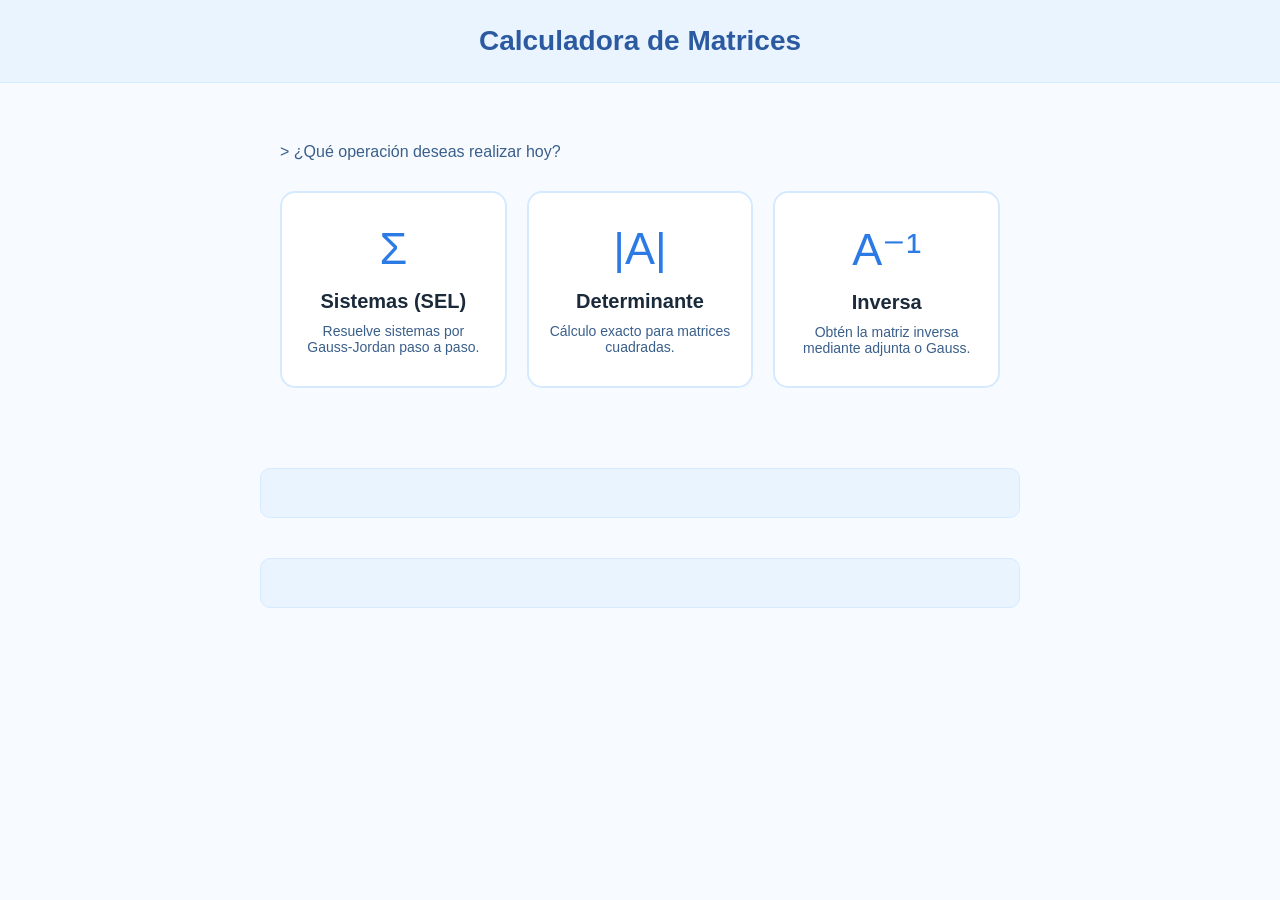
<file: index.html>
<!doctype html>
<html lang="es">
  <head>
    <meta charset="UTF-8" />
    <title>Calculadora de Matrices</title>
    <link rel="stylesheet" href="style.css" />
  </head>
  <body>
    <header class="header">
      <h1 class="titulo">Calculadora de Matrices</h1>
    </header>

    <main class="contenedor">
      <main class="contenedor">
        <section id="vista-menu" class="vista-activa">
          <p class="texto">> ¿Qué operación deseas realizar hoy?</p>

          <div class="grid-menu">
            <div class="tarjeta-opcion" onclick="navegar('sel')">
              <div class="icono">Σ</div>
              <h3>Sistemas (SEL)</h3>
              <p>Resuelve sistemas por Gauss-Jordan paso a paso.</p>
            </div>
            <div class="tarjeta-opcion" onclick="navegar('det')">
              <div class="icono">|A|</div>
              <h3>Determinante</h3>
              <p>Cálculo exacto para matrices cuadradas.</p>
            </div>
            <div class="tarjeta-opcion" onclick="navegar('inv')">
              <div class="icono">A⁻¹</div>
              <h3>Inversa</h3>
              <p>Obtén la matriz inversa mediante adjunta o Gauss.</p>
            </div>
          </div>

          <div style="display: none">
            <input type="radio" name="operacion" value="sel" checked />
            <input type="radio" name="operacion" value="det" />
            <input type="radio" name="operacion" value="inv" />
          </div>
        </section>

        <section id="vista-calculadora" class="vista-oculta">
          <button class="btn-volver" onclick="volverAlMenu()">
            ⬅ Volver al Menú
          </button>
          <h2 id="titulo-operacion" class="subtitulo-app">
            Operación Seleccionada
          </h2>

          <div class="controles-matriz-dummies">
            <div class="control-group">
              <span class="label-dummy">Filas</span>
              <button type="button" class="btn-circular" id="add-row">+</button>
              <button type="button" class="btn-circular" id="remove-row">
                -
              </button>
            </div>
            <div class="control-group">
              <span class="label-dummy">Columnas</span>
              <button type="button" class="btn-circular" id="add-col">+</button>
              <button type="button" class="btn-circular" id="remove-col">
                -
              </button>
            </div>
            <button type="button" class="btn-limpiar" id="clear-matrix">
              Limpiar todo
            </button>
          </div>

          <div class="contenedor-tabla">
            <table class="tabla-matriz" id="tablaMatriz">
              <tr>
                <td>
                  <input type="text" class="elemento-matriz" placeholder="1" />
                </td>
                <td>
                  <input type="text" class="elemento-matriz" placeholder="0" />
                </td>
              </tr>
              <tr>
                <td>
                  <input type="text" class="elemento-matriz" placeholder="0" />
                </td>
                <td>
                  <input type="text" class="elemento-matriz" placeholder="1" />
                </td>
              </tr>
            </table>
          </div>

          <section class="seccion boton-seccion">
            <button class="boton" id="botonResolver">Resolver</button>
          </section>
        </section>
      </main>
    </main>

    <footer class="footer">
      <div id="resultado" class="resultado-box"></div>
    </footer>
  </body>
  <footer class="footer">
      <div id="resultado" class="resultado-box"></div>
    </footer>

    <script src="moverse.js"></script>
    <script src="resolver.js"></script>
  </body>
</html>
</html>
</file>
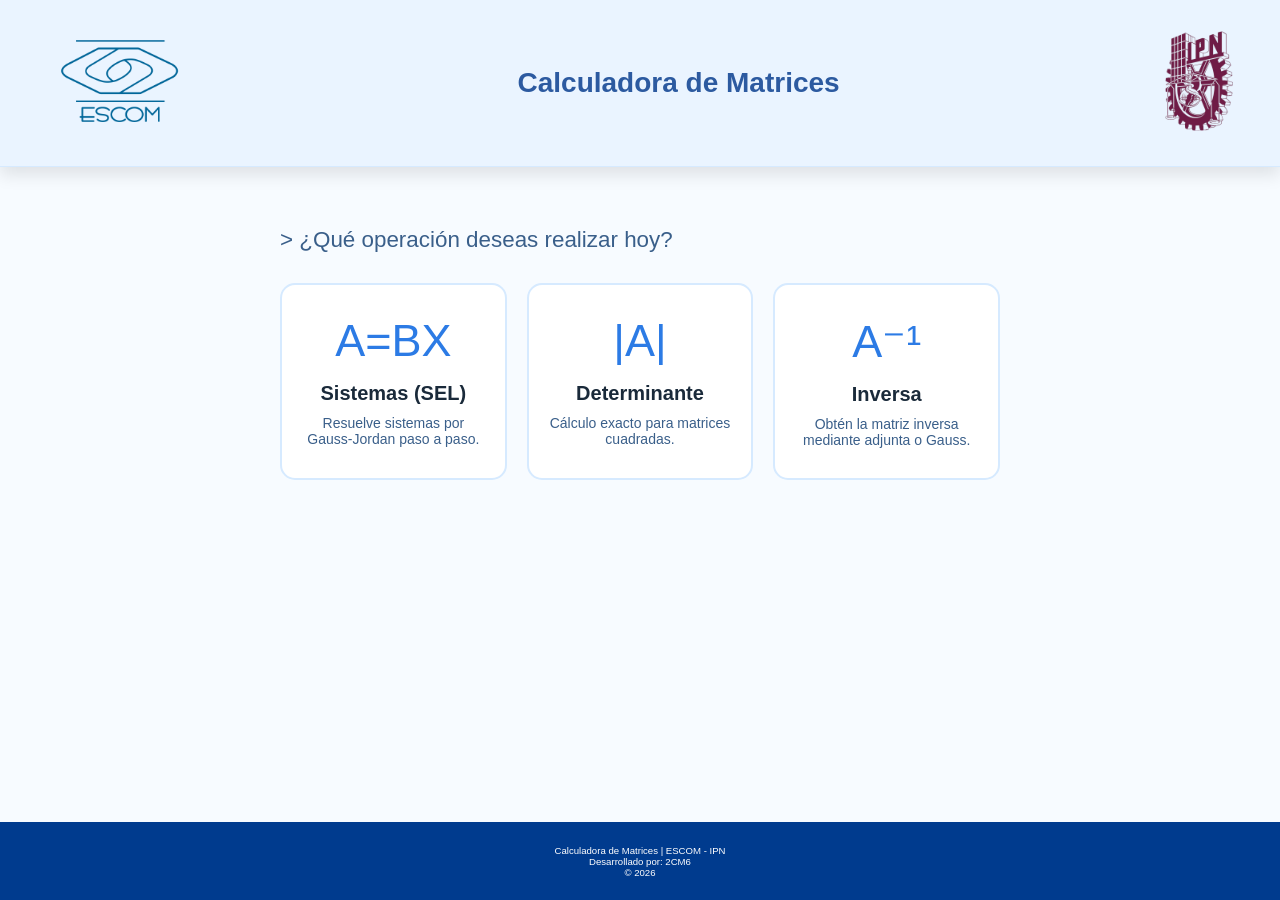
<file: ALI/index.html>
<!doctype html>
<html lang="es">  

<head> 
    <!doctype html>
<html lang="es">
  <head>
    <meta charset="UTF-8" />
    
    <meta name="viewport" content="width=device-width, initial-scale=1.0">

    <title>Calculadora de Matrices</title>
    <link rel="stylesheet" href="style.css" />
  </head>

  <meta charset="UTF-8" />
    <title>Calculadora de Matrices</title>
    <link rel="stylesheet" href="style.css" />
  </head>
  <body>
    <header class="header">
      <a href="/Index.html" class="logo-left">
            <img src="img/Escom.png" alt="Escom">
      </a>
      <h1 class="titulo">Calculadora de Matrices</h1>
      <a href="/Index.html" class="logo-right">
          <img src="img/IPN.png" alt="IPN">
      </a>
    </header>

    <main class="contenedor">
      <main class="contenedor">
        <section id="vista-menu" class="vista-activa">
          <p class="texto">> ¿Qué operación deseas realizar hoy?</p>

          <div class="grid-menu">
            <div class="tarjeta-opcion" onclick="navegar('sel')">
              <div class="icono">A=BX</div>
              <h3>Sistemas (SEL)</h3>
              <p>Resuelve sistemas por Gauss-Jordan paso a paso.</p>
            </div>
            <div class="tarjeta-opcion" onclick="navegar('det')">
              <div class="icono">|A|</div>
              <h3>Determinante</h3>
              <p>Cálculo exacto para matrices cuadradas.</p>
            </div>
            <div class="tarjeta-opcion" onclick="navegar('inv')">
              <div class="icono">A⁻¹</div>
              <h3>Inversa</h3>
              <p>Obtén la matriz inversa mediante adjunta o Gauss.</p>
            </div>
          </div>

          <div style="display: none">
            <input type="radio" name="operacion" value="sel" checked />
            <input type="radio" name="operacion" value="det" />
            <input type="radio" name="operacion" value="inv" />
          </div>
        </section>

        <section id="vista-calculadora" class="vista-oculta">
          <button class="btn-volver" onclick="volverAlMenu()">&#8592; Volver al Menú</button>
          </button>
          <h2 id="titulo-operacion" class="subtitulo-app">
            Operación Seleccionada
          </h2>

          <div class="controles-matriz-dummies">
            <div class="control-group">
              <span class="label-dummy">Filas</span>
              <button type="button" class="btn-circular" id="add-row">+</button>
              <button type="button" class="btn-circular" id="remove-row">
                -
              </button>
            </div>
            <div class="control-group">
              <span class="label-dummy">Columnas</span>
              <button type="button" class="btn-circular" id="add-col">+</button>
              <button type="button" class="btn-circular" id="remove-col">
                -
              </button>
            </div>
            <button type="button" class="btn-limpiar" id="clear-matrix">Limpiar números</button>
            <button type="button" class="btn-limpiar" id="reset-matrix">Reiniciar a 2x2</button>
          </div>

          <div class="contenedor-tabla">
            <div id="simbolo-matriz" class="matriz-container matriz-corchetes">
                <table class="tabla-matriz" id="tablaMatriz">
                  <tr>
                    <td>
                      <input type="text" class="elemento-matriz" placeholder="1" />
                    </td>
                    <td>
                      <input type="text" class="elemento-matriz" placeholder="0" />
                    </td>
                  </tr>
                  <tr>
                    <td>
                      <input type="text" class="elemento-matriz" placeholder="0" />
                    </td>
                    <td>
                      <input type="text" class="elemento-matriz" placeholder="1" />
                    </td>
                  </tr>
                </table>
            </div>
          </div>

          <section class="seccion boton-seccion">
            <button class="boton" id="botonResolver">Resolver</button>
          </section>
        </section>
      </main>
    </main>

    <footer class="footer">
      <div id="interpretacion" class="resultado-box"></div>
      
      <div id="resultado" class="resultado-box"></div>

      <div class="pie">
        <p>Calculadora de Matrices | ESCOM - IPN</p>
        <p>Desarrollado por: 2CM6</p>
        <p>© 2026</p>
      </div>
    </footer>

    <script src="moverse.js"></script>
    <script src="resolver.js"></script>
  </body>
</html>
</file>
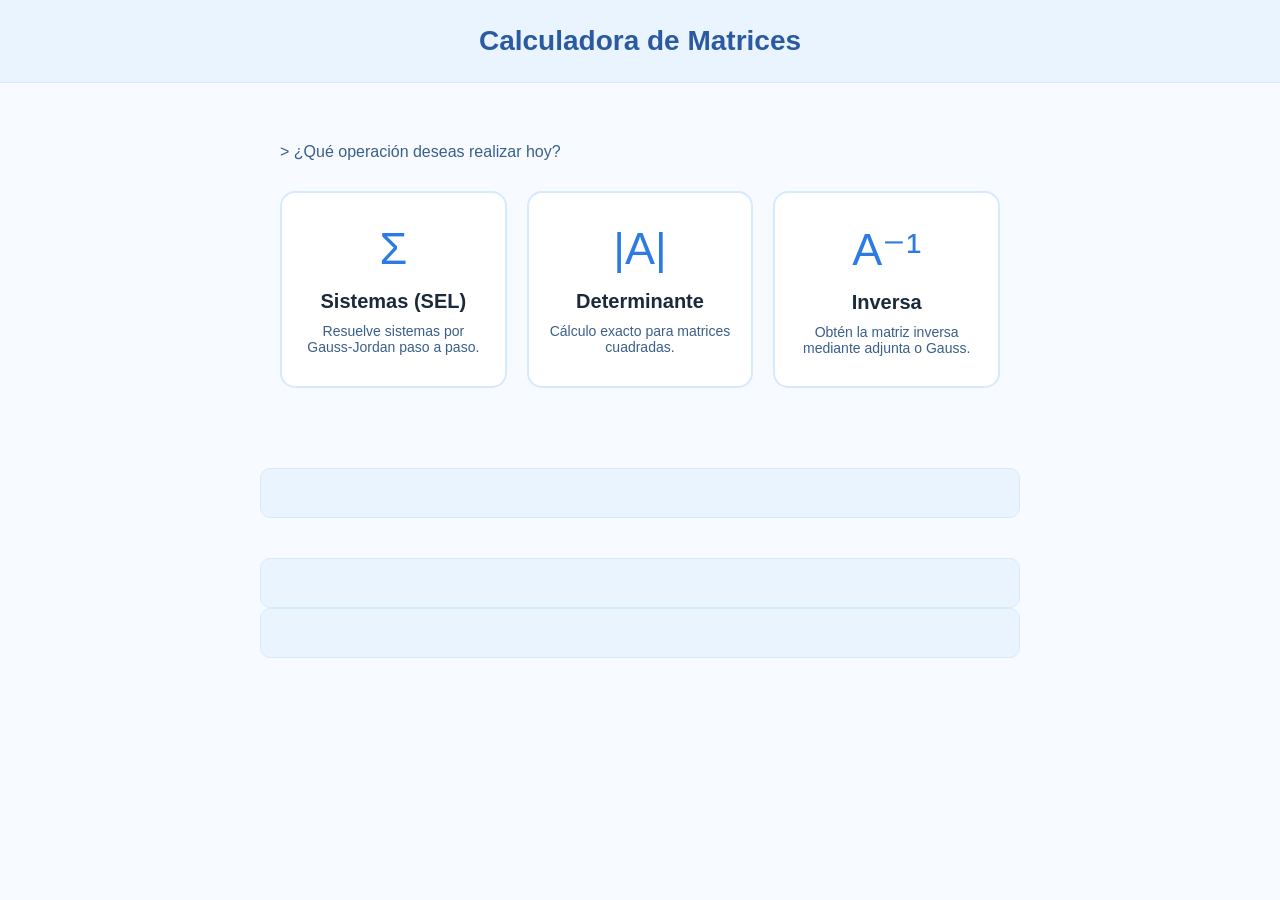
<file: LA/index.html>
<!doctype html>
<html lang="es">  

<head> 
    <!doctype html>
<html lang="es">
  <head>
    <meta charset="UTF-8" />
    
    <meta name="viewport" content="width=device-width, initial-scale=1.0">

    <title>Calculadora de Matrices</title>
    <link rel="stylesheet" href="style.css" />
  </head>

  <meta charset="UTF-8" />
    <title>Calculadora de Matrices</title>
    <link rel="stylesheet" href="style.css" />
  </head>
  <body>
    <header class="header">
      <h1 class="titulo">Calculadora de Matrices</h1>
    </header>

    <main class="contenedor">
      <main class="contenedor">
        <section id="vista-menu" class="vista-activa">
          <p class="texto">> ¿Qué operación deseas realizar hoy?</p>

          <div class="grid-menu">
            <div class="tarjeta-opcion" onclick="navegar('sel')">
              <div class="icono">Σ</div>
              <h3>Sistemas (SEL)</h3>
              <p>Resuelve sistemas por Gauss-Jordan paso a paso.</p>
            </div>
            <div class="tarjeta-opcion" onclick="navegar('det')">
              <div class="icono">|A|</div>
              <h3>Determinante</h3>
              <p>Cálculo exacto para matrices cuadradas.</p>
            </div>
            <div class="tarjeta-opcion" onclick="navegar('inv')">
              <div class="icono">A⁻¹</div>
              <h3>Inversa</h3>
              <p>Obtén la matriz inversa mediante adjunta o Gauss.</p>
            </div>
          </div>

          <div style="display: none">
            <input type="radio" name="operacion" value="sel" checked />
            <input type="radio" name="operacion" value="det" />
            <input type="radio" name="operacion" value="inv" />
          </div>
        </section>

        <section id="vista-calculadora" class="vista-oculta">
          <button class="btn-volver" onclick="volverAlMenu()">
            ⬅ Volver al Menú
          </button>
          <h2 id="titulo-operacion" class="subtitulo-app">
            Operación Seleccionada
          </h2>

          <div class="controles-matriz-dummies">
            <div class="control-group">
              <span class="label-dummy">Filas</span>
              <button type="button" class="btn-circular" id="add-row">+</button>
              <button type="button" class="btn-circular" id="remove-row">
                -
              </button>
            </div>
            <div class="control-group">
              <span class="label-dummy">Columnas</span>
              <button type="button" class="btn-circular" id="add-col">+</button>
              <button type="button" class="btn-circular" id="remove-col">
                -
              </button>
            </div>
            <button type="button" class="btn-limpiar" id="clear-matrix">
              Limpiar todo
            </button>
          </div>

          <div class="contenedor-tabla">
            <table class="tabla-matriz" id="tablaMatriz">
              <tr>
                <td>
                  <input type="text" class="elemento-matriz" placeholder="1" />
                </td>
                <td>
                  <input type="text" class="elemento-matriz" placeholder="0" />
                </td>
              </tr>
              <tr>
                <td>
                  <input type="text" class="elemento-matriz" placeholder="0" />
                </td>
                <td>
                  <input type="text" class="elemento-matriz" placeholder="1" />
                </td>
              </tr>
            </table>
          </div>

          <section class="seccion boton-seccion">
            <button class="boton" id="botonResolver">Resolver</button>
          </section>
        </section>
      </main>
    </main>

    <footer class="footer">
      <div id="resultado" class="resultado-box"></div>
    </footer>
  <footer class="footer">
      <div id="interpretacion" class="resultado-box"></div>
      <div id="resultado" class="resultado-box"></div>
    </footer>

    <script src="moverse.js"></script>
    <script src="resolver.js"></script>
  </body>
</html>
</file>
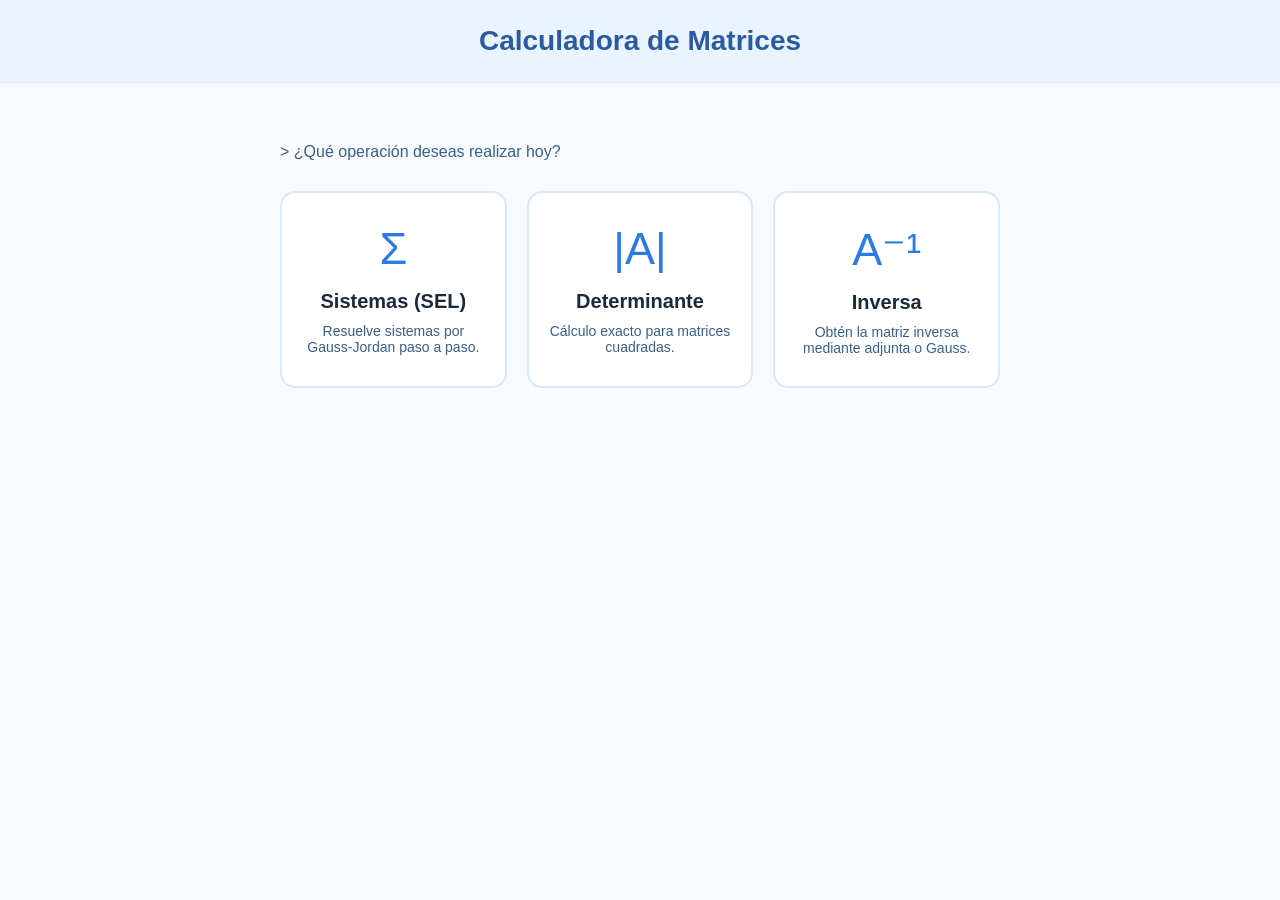
<file: LAL/index.html>
<!doctype html>
<html lang="es">  

<head> 
    <!doctype html>
<html lang="es">
  <head>
    <meta charset="UTF-8" />
    
    <meta name="viewport" content="width=device-width, initial-scale=1.0">

    <title>Calculadora de Matrices</title>
    <link rel="stylesheet" href="style.css" />
  </head>

  <meta charset="UTF-8" />
    <title>Calculadora de Matrices</title>
    <link rel="stylesheet" href="style.css" />
  </head>
  <body>
    <header class="header">
      <h1 class="titulo">Calculadora de Matrices</h1>
    </header>

    <main class="contenedor">
      <main class="contenedor">
        <section id="vista-menu" class="vista-activa">
          <p class="texto">> ¿Qué operación deseas realizar hoy?</p>

          <div class="grid-menu">
            <div class="tarjeta-opcion" onclick="navegar('sel')">
              <div class="icono">Σ</div>
              <h3>Sistemas (SEL)</h3>
              <p>Resuelve sistemas por Gauss-Jordan paso a paso.</p>
            </div>
            <div class="tarjeta-opcion" onclick="navegar('det')">
              <div class="icono">|A|</div>
              <h3>Determinante</h3>
              <p>Cálculo exacto para matrices cuadradas.</p>
            </div>
            <div class="tarjeta-opcion" onclick="navegar('inv')">
              <div class="icono">A⁻¹</div>
              <h3>Inversa</h3>
              <p>Obtén la matriz inversa mediante adjunta o Gauss.</p>
            </div>
          </div>

          <div style="display: none">
            <input type="radio" name="operacion" value="sel" checked />
            <input type="radio" name="operacion" value="det" />
            <input type="radio" name="operacion" value="inv" />
          </div>
        </section>

        <section id="vista-calculadora" class="vista-oculta">
          <button class="btn-volver" onclick="volverAlMenu()">&#8592; Volver al Menú</button>
          </button>
          <h2 id="titulo-operacion" class="subtitulo-app">
            Operación Seleccionada
          </h2>

          <div class="controles-matriz-dummies">
            <div class="control-group">
              <span class="label-dummy">Filas</span>
              <button type="button" class="btn-circular" id="add-row">+</button>
              <button type="button" class="btn-circular" id="remove-row">
                -
              </button>
            </div>
            <div class="control-group">
              <span class="label-dummy">Columnas</span>
              <button type="button" class="btn-circular" id="add-col">+</button>
              <button type="button" class="btn-circular" id="remove-col">
                -
              </button>
            </div>
<button type="button" class="btn-limpiar" id="clear-matrix">Limpiar números</button>
    <button type="button" class="btn-limpiar" id="reset-matrix">Reiniciar a 2x2</button>
            </button>
          </div>

          <div class="contenedor-tabla">
            <table class="tabla-matriz" id="tablaMatriz">
              <tr>
                <td>
                  <input type="text" class="elemento-matriz" placeholder="1" />
                </td>
                <td>
                  <input type="text" class="elemento-matriz" placeholder="0" />
                </td>
              </tr>
              <tr>
                <td>
                  <input type="text" class="elemento-matriz" placeholder="0" />
                </td>
                <td>
                  <input type="text" class="elemento-matriz" placeholder="1" />
                </td>
              </tr>
            </table>
          </div>

          <section class="seccion boton-seccion">
            <button class="boton" id="botonResolver">Resolver</button>
          </section>
        </section>
      </main>
    </main>

    <footer class="footer">
      <div id="interpretacion" class="resultado-box"></div>
      
      <div id="resultado" class="resultado-box"></div>
    </footer>

    <script src="moverse.js"></script>
    <script src="resolver.js"></script>
  </body>
</html>
    
    <script src="moverse.js"></script>
    <script src="resolver.js"></script>
  </body>
</html>
</file>
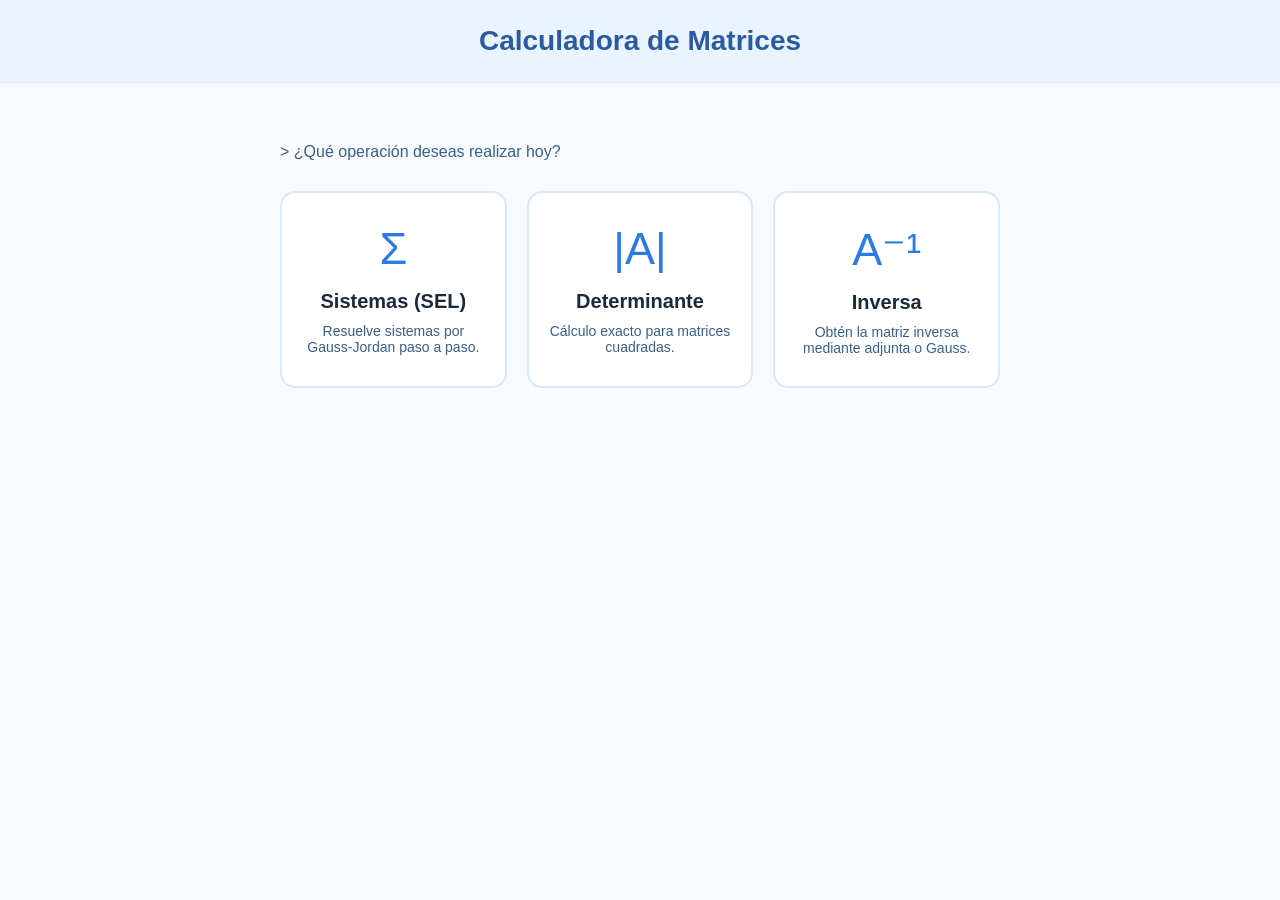
<file: LALAL/index.html>
<!doctype html>
<html lang="es">  

<head> 
    <!doctype html>
<html lang="es">
  <head>
    <meta charset="UTF-8" />
    
    <meta name="viewport" content="width=device-width, initial-scale=1.0">

    <title>Calculadora de Matrices</title>
    <link rel="stylesheet" href="style.css" />
  </head>

  <meta charset="UTF-8" />
    <title>Calculadora de Matrices</title>
    <link rel="stylesheet" href="style.css" />
  </head>
  <body>
    <header class="header">
      <h1 class="titulo">Calculadora de Matrices</h1>
    </header>

    <main class="contenedor">
      <main class="contenedor">
        <section id="vista-menu" class="vista-activa">
          <p class="texto">> ¿Qué operación deseas realizar hoy?</p>

          <div class="grid-menu">
            <div class="tarjeta-opcion" onclick="navegar('sel')">
              <div class="icono">Σ</div>
              <h3>Sistemas (SEL)</h3>
              <p>Resuelve sistemas por Gauss-Jordan paso a paso.</p>
            </div>
            <div class="tarjeta-opcion" onclick="navegar('det')">
              <div class="icono">|A|</div>
              <h3>Determinante</h3>
              <p>Cálculo exacto para matrices cuadradas.</p>
            </div>
            <div class="tarjeta-opcion" onclick="navegar('inv')">
              <div class="icono">A⁻¹</div>
              <h3>Inversa</h3>
              <p>Obtén la matriz inversa mediante adjunta o Gauss.</p>
            </div>
          </div>

          <div style="display: none">
            <input type="radio" name="operacion" value="sel" checked />
            <input type="radio" name="operacion" value="det" />
            <input type="radio" name="operacion" value="inv" />
          </div>
        </section>

        <section id="vista-calculadora" class="vista-oculta">
          <button class="btn-volver" onclick="volverAlMenu()">&#8592; Volver al Menú</button>
          </button>
          <h2 id="titulo-operacion" class="subtitulo-app">
            Operación Seleccionada
          </h2>

          <div class="controles-matriz-dummies">
            <div class="control-group">
              <span class="label-dummy">Filas</span>
              <button type="button" class="btn-circular" id="add-row">+</button>
              <button type="button" class="btn-circular" id="remove-row">
                -
              </button>
            </div>
            <div class="control-group">
              <span class="label-dummy">Columnas</span>
              <button type="button" class="btn-circular" id="add-col">+</button>
              <button type="button" class="btn-circular" id="remove-col">
                -
              </button>
            </div>
<button type="button" class="btn-limpiar" id="clear-matrix">Limpiar números</button>
    <button type="button" class="btn-limpiar" id="reset-matrix">Reiniciar a 2x2</button>
            </button>
          </div>

          <div class="contenedor-tabla">
            <table class="tabla-matriz" id="tablaMatriz">
              <tr>
                <td>
                  <input type="text" class="elemento-matriz" placeholder="1" />
                </td>
                <td>
                  <input type="text" class="elemento-matriz" placeholder="0" />
                </td>
              </tr>
              <tr>
                <td>
                  <input type="text" class="elemento-matriz" placeholder="0" />
                </td>
                <td>
                  <input type="text" class="elemento-matriz" placeholder="1" />
                </td>
              </tr>
            </table>
          </div>

          <section class="seccion boton-seccion">
            <button class="boton" id="botonResolver">Resolver</button>
          </section>
        </section>
      </main>
    </main>

    <footer class="footer">
      <div id="interpretacion" class="resultado-box"></div>
      
      <div id="resultado" class="resultado-box"></div>
    </footer>

    <script src="moverse.js"></script>
    <script src="resolver.js"></script>
  </body>
</html>
</file>
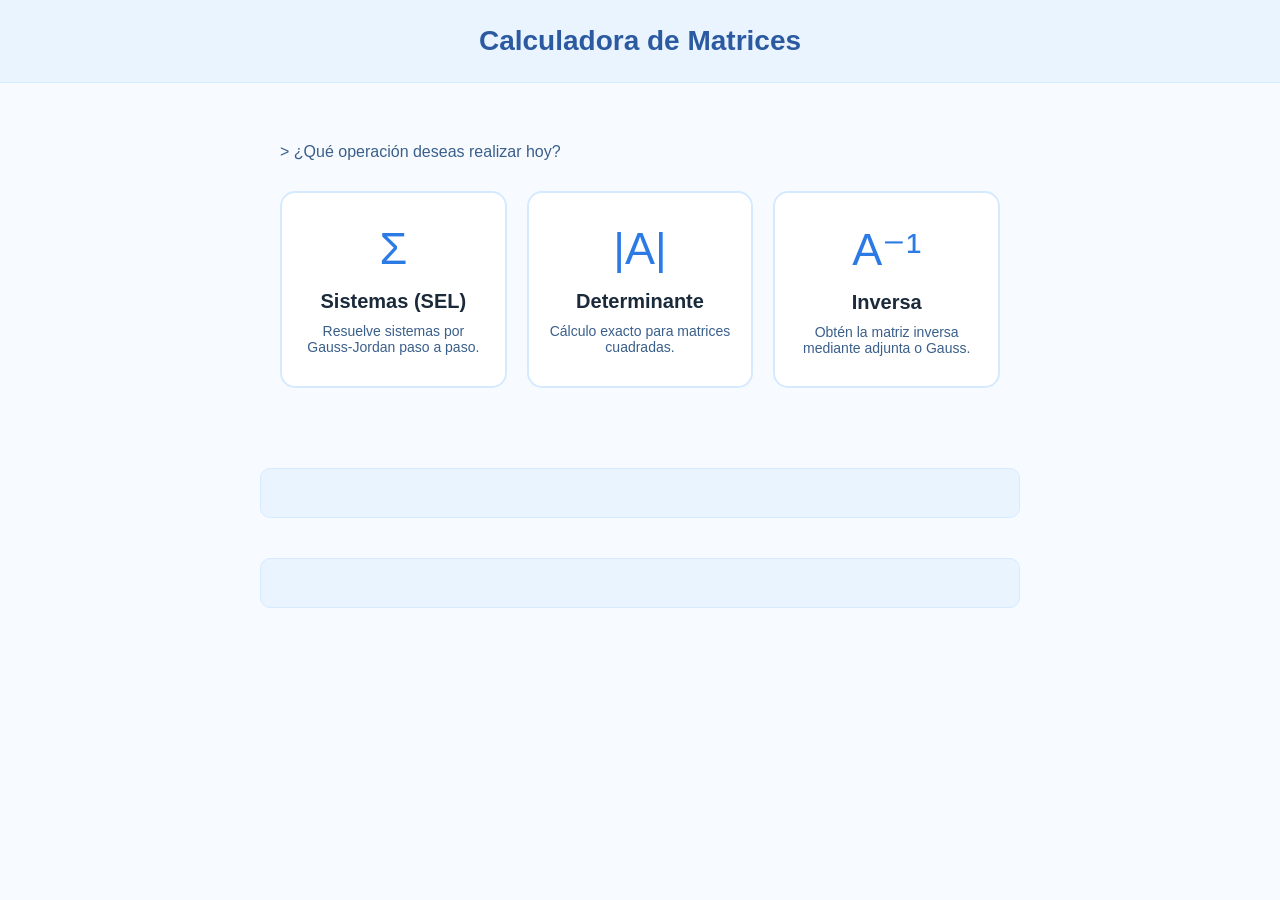
<file: LI/index.html>
<!doctype html>
<html lang="es">
  <head>
    <!doctype html>
<html lang="es">
  <head>
    <meta charset="UTF-8" />
    
    <meta name="viewport" content="width=device-width, initial-scale=1.0">

    <title>Calculadora de Matrices</title>
    <link rel="stylesheet" href="style.css" />
  </head>
    <meta charset="UTF-8" />
    <title>Calculadora de Matrices</title>
    <link rel="stylesheet" href="style.css" />
  </head>
  <body>
    <header class="header">
      <h1 class="titulo">Calculadora de Matrices</h1>
    </header>

    <main class="contenedor">
      <main class="contenedor">
        <section id="vista-menu" class="vista-activa">
          <p class="texto">> ¿Qué operación deseas realizar hoy?</p>

          <div class="grid-menu">
            <div class="tarjeta-opcion" onclick="navegar('sel')">
              <div class="icono">Σ</div>
              <h3>Sistemas (SEL)</h3>
              <p>Resuelve sistemas por Gauss-Jordan paso a paso.</p>
            </div>
            <div class="tarjeta-opcion" onclick="navegar('det')">
              <div class="icono">|A|</div>
              <h3>Determinante</h3>
              <p>Cálculo exacto para matrices cuadradas.</p>
            </div>
            <div class="tarjeta-opcion" onclick="navegar('inv')">
              <div class="icono">A⁻¹</div>
              <h3>Inversa</h3>
              <p>Obtén la matriz inversa mediante adjunta o Gauss.</p>
            </div>
          </div>

          <div style="display: none">
            <input type="radio" name="operacion" value="sel" checked />
            <input type="radio" name="operacion" value="det" />
            <input type="radio" name="operacion" value="inv" />
          </div>
        </section>

        <section id="vista-calculadora" class="vista-oculta">
          <button class="btn-volver" onclick="volverAlMenu()">
            ⬅ Volver al Menú
          </button>
          <h2 id="titulo-operacion" class="subtitulo-app">
            Operación Seleccionada
          </h2>

          <div class="controles-matriz-dummies">
            <div class="control-group">
              <span class="label-dummy">Filas</span>
              <button type="button" class="btn-circular" id="add-row">+</button>
              <button type="button" class="btn-circular" id="remove-row">
                -
              </button>
            </div>
            <div class="control-group">
              <span class="label-dummy">Columnas</span>
              <button type="button" class="btn-circular" id="add-col">+</button>
              <button type="button" class="btn-circular" id="remove-col">
                -
              </button>
            </div>
            <button type="button" class="btn-limpiar" id="clear-matrix">
              Limpiar todo
            </button>
          </div>

          <div class="contenedor-tabla">
            <table class="tabla-matriz" id="tablaMatriz">
              <tr>
                <td>
                  <input type="text" class="elemento-matriz" placeholder="1" />
                </td>
                <td>
                  <input type="text" class="elemento-matriz" placeholder="0" />
                </td>
              </tr>
              <tr>
                <td>
                  <input type="text" class="elemento-matriz" placeholder="0" />
                </td>
                <td>
                  <input type="text" class="elemento-matriz" placeholder="1" />
                </td>
              </tr>
            </table>
          </div>

          <section class="seccion boton-seccion">
            <button class="boton" id="botonResolver">Resolver</button>
          </section>
        </section>
      </main>
    </main>

    <footer class="footer">
      <div id="resultado" class="resultado-box"></div>
    </footer>
  </body>
  <footer class="footer">
      <div id="resultado" class="resultado-box"></div>
    </footer>

    <script src="moverse.js"></script>
    <script src="resolver.js"></script>
  </body>
</html>
</html>
</file>
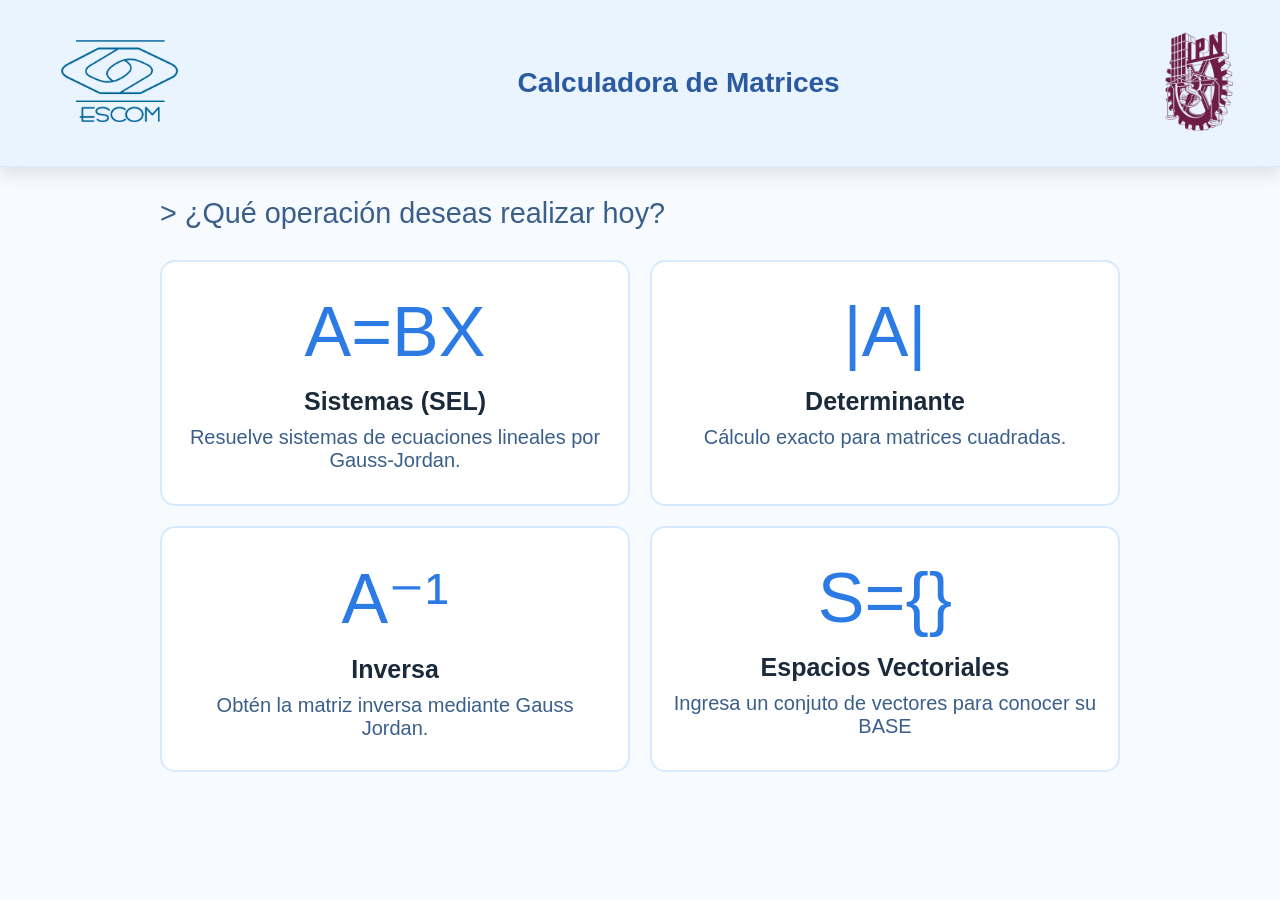
<file: PAGINA-MATRICES-ELBUENO/PAGINA-MATRICES-ELBUENO/index.html>
<!doctype html>
<html lang="es">
  <head>
    <meta charset="UTF-8" />
    <meta name="viewport" content="width=device-width, initial-scale=1.0" />
    <title>Calculadora de Matrices</title>
    <link rel="stylesheet" href="CSS/base.css" />
    <link rel="stylesheet" href="CSS/layout.css" />
    <link rel="stylesheet" href="CSS/componentes.css" />
    <link rel="stylesheet" href="CSS/resultado.css" />
    <link rel="stylesheet" href="CSS/responsive.css" />
  </head>
  <body>
    <header class="header">
      <a href="/Index.html" class="logo-left">
        <img src="img/Escom.png" alt="Escom" />
      </a>
      <h1 class="titulo">Calculadora de Matrices</h1>
      <a href="/Index.html" class="logo-right">
        <img src="img/IPN.png" alt="IPN" />
      </a>
    </header>

    <main class="contenedor">
      <section id="vista-menu" class="vista-activa">
        <p class="texto">> ¿Qué operación deseas realizar hoy?</p>

        <div class="grid-menu">
          <div class="tarjeta-opcion" data-op="sel">
            <div class="icono">A=BX</div>
            <h3>Sistemas (SEL)</h3>
            <p>Resuelve sistemas de ecuaciones lineales por Gauss-Jordan.</p>
          </div>
          <div class="tarjeta-opcion" data-op="det">
            <div class="icono">|A|</div>
            <h3>Determinante</h3>
            <p>Cálculo exacto para matrices cuadradas.</p>
          </div>
          <div class="tarjeta-opcion" data-op="inv">
            <div class="icono">A⁻¹</div>
            <h3>Inversa</h3>
            <p>Obtén la matriz inversa mediante Gauss Jordan.</p>
          </div>

          <!-- ! ---------------------------------------------- LUIS TOVAR ESPACIOS VECTORIALES ---------------------------------------------- -->
          <div class="tarjeta-opcion" data-op="sev">
            <div class="icono">S={}</div>
            <h3>Espacios Vectoriales</h3>
            <p>Ingresa un conjuto de vectores para conocer su BASE</p>
          </div>
          <!-- ! ---------------------------------------------- LUIS TOVAR ESPACIOS VECTORIALES ---------------------------------------------- -->
        </div>

        <div style="display: none">
          <input type="radio" name="operacion" value="sel" checked />
          <input type="radio" name="operacion" value="det" />
          <input type="radio" name="operacion" value="inv" />

          <!-- ! ---------------------------------------------- LUIS TOVAR ESPACIOS VECTORIALES ---------------------------------------------- -->
          <input type="radio" name="operacion" value="sev" />
          <!-- ! ---------------------------------------------- LUIS TOVAR ESPACIOS VECTORIALES ---------------------------------------------- -->
        </div>
      </section>

      <section id="vista-calculadora" class="vista-oculta">
        <button class="btn-volver" onclick="volverAlMenu()">
          &#8592; Volver al Menú
        </button>
        <h2 id="titulo-operacion" class="subtitulo-app">
          Operación Seleccionada
        </h2>

        <!-- ! --------------------------------------------ALI BOTONES DE FILAS Y COLUMNAS ---------------------------------------------->
        <div class="controles-matriz-dummies">
          <button type="button" class="btn-limpiar" id="clear-matrix">
            Limpiar números
          </button>
          <button type="button" class="btn-limpiar" id="reset-matrix">
            Reiniciar a 2x2
          </button>
        </div>

        <div class="area-interactiva">
          <div class="controles-superiores">
            <div id="dimensiones-matriz" class="badge-dimensiones">2 × 2</div>

            <div class="control-columnas">
              <span class="label-vertical">Columnas</span>
              <div class="grupo-botones-movil">
                <button
                  type="button"
                  class="btn-circular btn-menos"
                  id="remove-col"
                >
                  -
                </button>
                <span
                  id="contador-columnas"
                  class="indicador-numero"
                  onclick="this.parentElement.classList.toggle('desplegado')"
                  >2</span
                >
                <button type="button" class="btn-circular btn-mas" id="add-col">
                  +
                </button>
              </div>
            </div>
          </div>

          <div id="teclado-math-movil" class="teclado-movil">
            <button
              type="button"
              class="btn-tecla"
              ontouchstart="event.preventDefault(); insertarSimbolo('-')"
              onmousedown="
                event.preventDefault();
                insertarSimbolo('-');
              "
            >
              -
            </button>
            <button
              type="button"
              class="btn-tecla"
              ontouchstart="event.preventDefault(); insertarSimbolo('/')"
              onmousedown="
                event.preventDefault();
                insertarSimbolo('/');
              "
            >
              /
            </button>
          </div>

          <div class="teclado-irracionales">
            <button
              type="button"
              class="btn-irracional"
              onmousedown="
                event.preventDefault();
                insertarSimbolo('π');
              "
              ontouchstart="event.preventDefault(); insertarSimbolo('π')"
            >
              π
            </button>
            <button
              type="button"
              class="btn-irracional"
              onmousedown="
                event.preventDefault();
                insertarSimbolo('e');
              "
              ontouchstart="event.preventDefault(); insertarSimbolo('e')"
            >
              e
            </button>
            <button
              type="button"
              class="btn-irracional"
              onmousedown="
                event.preventDefault();
                insertarSimbolo('√');
              "
              ontouchstart="event.preventDefault(); insertarSimbolo('√')"
            >
              √
            </button>
          </div>

          
            <div class="wrapper-matriz">
              <div class="contenedor-tabla">
                <div class="padre_1"></div>
                <div id="etiqueta-espacio" class="etiqueta-s vista-oculta">
                  S =
                </div>
                <div
                  id="simbolo-matriz"
                  class="matriz-container matriz-corchetes"
                >
                  <table class="tabla-matriz" id="tablaMatriz">
                    <tr>
                      <td>
                        <input
                          type="text"
                          class="elemento-matriz"
                          placeholder="1"
                          inputmode="decimal"
                          autocorrect="off"
                          autocapitalize="none"
                          spellcheck="false"
                        />
                      </td>
                      <td>
                        <input
                          type="text"
                          class="elemento-matriz"
                          placeholder="0"
                          inputmode="decimal"
                          autocorrect="off"
                          autocapitalize="none"
                          spellcheck="false"
                        />
                      </td>
                    </tr>
                    <tr>
                      <td>
                        <input
                          type="text"
                          class="elemento-matriz"
                          placeholder="0"
                          inputmode="decimal"
                          autocorrect="off"
                          autocapitalize="none"
                          spellcheck="false"
                        />
                      </td>
                      <td>
                        <input
                          type="text"
                          class="elemento-matriz"
                          placeholder="1"
                          inputmode="decimal"
                          autocorrect="off"
                          autocapitalize="none"
                          spellcheck="false"
                        />
                      </td>
                    </tr>
                  </table>
                </div>
              </div>
            </div>
            <div class="controles-inferiores">
              <div class="control-filas">
                <span class="label-dummy">Filas</span>
                <div class="grupo-botones-movil">
                  <button
                    type="button"
                    class="btn-circular btn-menos"
                    id="remove-row"
                  >
                    -
                  </button>
                  <span
                    id="contador-filas"
                    class="indicador-numero"
                    onclick="this.parentElement.classList.toggle('desplegado')"
                    >2</span
                  >
                  <button
                    type="button"
                    class="btn-circular btn-mas"
                    id="add-row"
                  >
                    +
                  </button>
                </div>
              </div>
            </div>
          </div>
        </div>
        <!-- ! --------------------------------------------ALI BOTONES DE FILAS Y COLUMNAS ---------------------------------------------->

        <section class="seccion boton-seccion">
          <button class="boton" id="botonResolver">Resolver</button>
        </section>
      </section>
    </main>

    <footer class="footer">
      <div id="interpretacion" class="resultado-box"></div>
      <div id="resultado" class="resultado-box"></div>

      <!-- ! ---------------------------------------------- LUIS TOVAR ESPACIOS VECTORIALES ---------------------------------------------- -->
      <section class="section boton-fichero vista-oculta">
        <button id="excel" class="boton">Archivo de Excel (.xls)</button>
        <button id="btnTXT" class="boton">Archivo de texto (.txt)</button>
      </section>
      <!-- ! ---------------------------------------------- LUIS TOVAR ESPACIOS VECTORIALES ---------------------------------------------- -->
    </footer>

    <script type="module" src="JS/moverse.js"></script>
    <script type="module" src="JS/control-matriz.js"></script>
    <!-- ! ---------------------------------------------- LUIS TOVAR ESPACIOS VECTORIALES ---------------------------------------------- -->
    <script src="JS/excel.js"></script>
    <!-- ! ---------------------------------------------- LUIS TOVAR ESPACIOS VECTORIALES ---------------------------------------------- -->

    <!-- ! ---------------------------------------------- DIAZ ORTEGA ARCHIVO TXT ---------------------------------------------- -->
    <script src="JS/archivo-txt.js"></script>
    <!-- ! ---------------------------------------------- DIAZ ORTEGA ARCHIVO TXT ---------------------------------------------- -->
  </body>
</html>
</file>
<file: style.css>
* {
  margin: 0;
  padding: 0;
  box-sizing: border-box;
}

body {
  font-family: "Segoe UI", Tahoma, Geneva, Verdana, sans-serif;
  background-color: #f7fbff; /* blanco azulado */
  color: #1a2a3a;

  display: flex;
  flex-direction: column;
  align-items: center;
}

.header {
  width: 100%;
  padding: 25px;
  text-align: center;
  background-color: #eaf4ff;
  border-bottom: 1px solid #d6eaff;
}

.titulo {
  font-size: 28px;
  color: #2c5aa0;
}

/*---------------------------------------------*/
.contenedor {
  width: 100%;
  max-width: 800px;
  padding: 30px 20px;
}

.contenedor-tabla {
  width: 100%;
  overflow-x: auto; /* 🔥 clave */
  overflow-y: hidden;

  padding: 10px;
  border: 1px solid #d6eaff;
  border-radius: 10px;

  background-color: #f0f6ff;
}
.seccion {
  margin-bottom: 30px;
}

.texto {
  margin-bottom: 10px;
  color: #3a5f8a;
}

/*=============================================*/
.contenedor-tabla {
  max-width: 100%;
  overflow-x: auto;
  overflow-y: auto;

  padding: 10px;
  background-color: #f0f6ff;
  border-radius: 10px;

  border: 1px solid #d6eaff;
}

.contenedor-tabla::-webkit-scrollbar {
  width: 8px;
  height: 8px;
}

.contenedor-tabla::-webkit-scrollbar-track {
  background: #eaf4ff;
  border-radius: 10px;
}

.contenedor-tabla::-webkit-scrollbar-thumb {
  background: #9ec5fe;
  border-radius: 10px;
}

.contenedor-tabla::-webkit-scrollbar-thumb:hover {
  background: #2c7be5;
}

/*=============================================*/
.columna-aumentada {
  border-right: 3px dotted #2c7be5 !important;
  padding-right: 9px;
  margin: 100px;
}

.columna-det-derecha {
  border-right: 3px solid #2c7be5 !important;
  padding-right: 9px;
  margin: 100px;
}
.columna-det-izquierda {
  border-left: 3px solid #2c7be5 !important;
  padding-left: 9px;
  margin: 100px;
}

.resultado-box {
  overflow-x: auto;
  display: flex;
  flex-direction: column;
  align-items: center;
}

.tabla-resultado {
  border-collapse: separate;
  border-spacing: 8px;
  margin: auto;
}

.celda-resultado {
  width: 60px;
  height: 60px;
  background-color: #ffffff;
  border: 1px solid #cfe4ff;
  border-radius: 8px;
  display: flex;
  align-items: center;
  justify-content: center;
  font-size: 20px;
  color: #1a5fc2;
  padding: 5px;
}

/*=============================================*/
.tabla-matriz {
  border-collapse: separate;
  border-spacing: 8px;

  width: max-content;
  margin: auto;
}

.tabla-matriz td {
  width: 60px;
  height: 60px;
}

.elemento-matriz {
  width: 100%;
  height: 100%;

  border: 1px solid #cfe4ff;
  border-radius: 8px;

  text-align: center;
  font-size: 20px;
  color: #1a5fc2;

  background-color: #ffffff;

  resize: none;
  overflow: auto;

  transition: 0.2s;
}

.elemento-matriz:hover {
  border-color: #66a3ff;
}

.elemento-matriz:focus {
  outline: none;
  border-color: #2c7be5;
  box-shadow: 0 0 5px rgba(44, 123, 229, 0.3);
}
/*Hector*/
.opciones {
  display: flex;
  flex-direction: row; /* 🔥 Cambiamos column por row */
  justify-content: center;
  flex-wrap: wrap;
  gap: 10px;
}

.opcion input {
  display: none;
}

.opcion {
  flex: 1; /* 🔥 Hace que se estiren parejo */
  min-width: 150px;
  text-align: center;
  padding: 12px 15px;
  border-radius: 10px;
  background-color: #eaf4ff;
  border: 1px solid #d6eaff;
  cursor: pointer;
  transition: 0.2s;
}
/*Hector*/

.opcion:hover {
  background-color: #dcecff;
  transform: scale(1.02);
}

.opcion input:checked + * {
  font-weight: bold;
}

.opcion:has(input:checked) {
  background-color: #2c7be5;
  color: white;
  border-color: #2c7be5;
}

/*=============================================*/
.boton {
  width: 100%;
  padding: 12px;

  border: none;
  border-radius: 10px;

  background-color: #2c7be5;
  color: white;

  font-size: 16px;
  font-weight: bold;

  cursor: pointer;
  transition: 0.2s;
}

.boton:hover {
  background-color: #1a5fc2;
}

.boton:active {
  transform: scale(0.98);
}

/*---------------------------------------------*/
.footer {
  width: 100%;
  max-width: 800px;
  padding: 20px;
}

.resultado-box {
  background-color: #eaf4ff;
  border: 1px solid #d6eaff;
  border-radius: 10px;

  padding: 15px;
  min-height: 50px;

  color: #2c5aa0;
}

.resultado-box::-webkit-scrollbar {
  width: 8px;
  height: 8px;
}

.resultado-box::-webkit-scrollbar-track {
  background: #eaf4ff;
  border-radius: 10px;
}

.resultado-box::-webkit-scrollbar-thumb {
  background: #9ec5fe;
  border-radius: 10px;
}

.resultado-box::-webkit-scrollbar-thumb:hover {
  background: #2c7be5;
}

.resultado-det {
  margin-top: 15px;
  padding: 15px;
  background-color: #eaf4ff;
  border-left: 4px solid #2c7be5;
  border-radius: 4px;
  font-size: 1.1em;
  color: #1a2a3a;
  line-height: 1.5;
}

.resultado-det strong {
  color: #2c7be5;
}

sub,
sup {
  font-size: 0.75em;
}

/*Hector*/

.vista-oculta {
  display: none !important;
}

.vista-activa {
  display: flex;
  flex-direction: column;
  animation: fadeIn 0.4s ease-in-out;
}

@keyframes fadeIn {
  from {
    opacity: 0;
    transform: translateY(10px);
  }
  to {
    opacity: 1;
    transform: translateY(0);
  }
}

/*Hector*/
.grid-menu {
  display: grid;
  grid-template-columns: repeat(auto-fit, minmax(220px, 1fr));
  gap: 20px;
  margin-top: 20px;
  width: 100%;
}

.tarjeta-opcion {
  background: #ffffff;
  border: 2px solid #d6eaff;
  border-radius: 15px;
  padding: 30px 20px;
  text-align: center;
  cursor: pointer;
  transition: all 0.3s ease;
}

.tarjeta-opcion:hover {
  border-color: #2c7be5;
  transform: translateY(-5px);
  box-shadow: 0 10px 20px rgba(44, 123, 229, 0.15);
}

.tarjeta-opcion .icono {
  font-size: 45px;
  color: #2c7be5;
  margin-bottom: 15px;
}

.tarjeta-opcion h3 {
  color: #1a2a3a;
  font-size: 20px;
  margin-bottom: 10px;
}

.tarjeta-opcion p {
  color: #3a5f8a;
  font-size: 14px;
}

/*Hector*/
.btn-volver {
  align-self: flex-start;
  background: transparent;
  border: none;
  color: #2c7be5;
  font-size: 16px;
  font-weight: bold;
  cursor: pointer;
  margin-bottom: 20px;
  padding: 5px 0;
  transition: color 0.2s;
}

.btn-volver:hover {
  color: #1a5fc2;
  text-decoration: underline;
}

.subtitulo-app {
  color: #2c5aa0;
  margin-bottom: 20px;
  font-size: 24px;
  text-align: center;
}
/*Hector*/

@media (max-width: 600px) {
  .controles-matriz-dummies {
    flex-direction: column;
    gap: 15px;
  }

  .control-group {
    width: 100%;
    justify-content: space-between;
    padding: 10px 20px;
  }

  .btn-limpiar {
    width: 100%;
    margin-top: 10px;
  }

  .tabla-matriz td {
    width: 45px;
    height: 45px;
  }

  .elemento-matriz {
    font-size: 16px;
  }

  .btn-volver {
    align-self: center;
    margin-bottom: 10px;
  }

  .subtitulo-app {
    font-size: 18px;
  }
}
</file>
<file: ALI/style.css>
* {
  margin: 0;
  padding: 0;
  box-sizing: border-box;
}

body {
  font-family: "Segoe UI", Tahoma, Geneva, Verdana, sans-serif;
  background-color: #f7fbff; /* blanco azulado */
  color: #1a2a3a;

  display: flex;
  flex-direction: column;
  align-items: center;
}

.header {
  width: 100%;
  padding: 25px;
  text-align: center;
  background-color: #eaf4ff;
  border-bottom: 1px solid #d6eaff;
  box-shadow: 0 0.5rem 1rem rgba(0, 0, 0, 0.1);
  display: flex;
  justify-content: space-between;
  align-items: center;
  z-index: 1000;
}

.header img {
  height: 7rem;
  object-fit: contain;
  transition: transform 0.2s ease;
}

.header img:hover {
  transform: scale(1.05);
}

.header a {
  text-decoration: none;
}

.header a img {
  background-color: var(--background-color);
  padding: 0.4rem;
  border-radius: 0.4rem;
}

.titulo {
  font-size: 28px;
  color: #2c5aa0;
}

/*---------------------------------------------*/
.contenedor {
  width: 100%;
  max-width: 800px;

  padding: 30px 20px;
}

.contenedor-tabla {
  display: flex;
  justify-content: center;
  align-items: flex-start;

  width: 100%;
  max-height: 500px;
  overflow-x: auto;
  overflow-y: auto;

  padding: 10px;
  border: 1px solid #d6eaff;
  border-radius: 10px;

  background-color: #f0f6ff;

  scroll-behavior: smooth;
}
.seccion {
  margin-bottom: 30px;
}

.texto {
  margin-bottom: 10px;
  font-size: 1.4rem;
  color: #3a5f8a;
}

/*=============================================*/

.contenedor-tabla::-webkit-scrollbar {
  width: 8px;
  height: 8px;
}

.contenedor-tabla::-webkit-scrollbar-track {
  background: #eaf4ff;
  border-radius: 10px;
}

.contenedor-tabla::-webkit-scrollbar-thumb {
  background: #9ec5fe;
  border-radius: 10px;
}

.contenedor-tabla::-webkit-scrollbar-thumb:hover {
  background: #2c7be5;
}

/*=============================================*/
.columna-aumentada {
  border-right: 4px dotted #2c7be5 !important;
  padding-right: 10px;
  margin: 100px;
}

.resultado-box {
  overflow-x: auto;
  display: flex;
  flex-direction: column;
  align-items: center;
}

.tabla-resultado {
  border-collapse: separate;
  border-spacing: 8px;
  margin: auto;
}

.celda-resultado {
  min-width: 70px;
  width: max-content;
  min-height: 70px;
  height: auto;
  background-color: #ffffff;
  border: 1px solid #cfe4ff;
  border-radius: 8px;
  display: flex;
  align-items: center;
  justify-content: center;
  font-size: 25px;
  color: #1a5fc2;
  padding: 10px 15px;
}

/*=============================================*/
.tabla-matriz {
  border-collapse: separate;
  border-spacing: 8px;

  width: max-content;
  margin: auto;
}

.tabla-matriz td {
  width: 60px;
  height: 60px;
}

.elemento-matriz {
  width: 70px;
  height: 70px;

  border: 1px solid #cfe4ff;
  border-radius: 8px;

  text-align: center;
  font-size: 25px;
  color: #1a5fc2;

  background-color: #ffffff;

  resize: none;
  overflow: auto;

  transition: 0.2s;
}

.elemento-matriz:hover {
  border-color: #66a3ff;
}

.elemento-matriz:focus {
  outline: none;
  border-color: #2c7be5;
  box-shadow: 0 0 5px rgba(44, 123, 229, 0.3);
}
/*Hector*/
.opciones {
  display: flex;
  flex-direction: row; /* 🔥 Cambiamos column por row */
  justify-content: center;
  flex-wrap: wrap;
  gap: 10px;
}

.opcion input {
  display: none;
}

.opcion {
  flex: 1; /* 🔥 Hace que se estiren parejo */
  min-width: 150px;
  text-align: center;
  padding: 12px 15px;
  border-radius: 10px;
  background-color: #eaf4ff;
  border: 1px solid #d6eaff;
  cursor: pointer;
  transition: 0.2s;
}
/*Hector*/

.opcion:hover {
  background-color: #dcecff;
  transform: scale(1.02);
}

.opcion input:checked + * {
  font-weight: bold;
}

.opcion:has(input:checked) {
  background-color: #2c7be5;
  color: white;
  border-color: #2c7be5;
}

/*=============================================*/
.boton {
  width: 100%;
  padding: 12px;

  border: none;
  border-radius: 10px;

  background-color: #2c7be5;
  color: white;

  font-size: 16px;
  font-weight: bold;

  cursor: pointer;
  transition: 0.2s;
}

.boton:hover {
  background-color: #1a5fc2;
}

.boton:active {
  transform: scale(0.98);
}

/*---------------------------------------------*/
.footer {
  width: 100%;
  max-width: 800px;
  padding: 20px;
}

.resultado-box {
  background-color: #eaf4ff;
  border: 1px solid #d6eaff;
  border-radius: 10px;

  padding: 15px;
  min-height: 50px;

  color: #2c5aa0;
}

.resultado-box::-webkit-scrollbar {
  width: 8px;
  height: 8px;
}

.resultado-box::-webkit-scrollbar-track {
  background: #eaf4ff;
  border-radius: 10px;
}

.resultado-box::-webkit-scrollbar-thumb {
  background: #9ec5fe;
  border-radius: 10px;
}

.resultado-box::-webkit-scrollbar-thumb:hover {
  background: #2c7be5;
}

.resultado-det {
  margin-top: 15px;
  padding: 15px;
  background-color: #eaf4ff;
  border-left: 4px solid #2c7be5;
  border-radius: 4px;
  font-size: 1.4em;
  color: #1a2a3a;
  line-height: 1.5;
}

.resultado-det strong {
  color: #2c7be5;
}

sub,
sup {
  font-size: 0.75em;
}

/*Hector*/

.vista-oculta {
  display: none !important;
}

.vista-activa {
  display: flex;
  flex-direction: column;
  animation: fadeIn 0.4s ease-in-out;
}

@keyframes fadeIn {
  from {
    opacity: 0;
    transform: translateY(10px);
  }
  to {
    opacity: 1;
    transform: translateY(0);
  }
}

/*Hector*/
.grid-menu {
  display: grid;
  grid-template-columns: repeat(auto-fit, minmax(220px, 1fr));
  gap: 20px;
  margin-top: 20px;
  width: 100%;
}

.tarjeta-opcion {
  background: #ffffff;
  border: 2px solid #d6eaff;
  border-radius: 15px;
  padding: 30px 20px;
  text-align: center;
  cursor: pointer;
  transition: all 0.3s ease;
}

.tarjeta-opcion:hover {
  border-color: #2c7be5;
  transform: translateY(-5px);
  box-shadow: 0 10px 20px rgba(44, 123, 229, 0.15);
}

.tarjeta-opcion .icono {
  font-size: 45px;
  color: #2c7be5;
  margin-bottom: 15px;
}

.tarjeta-opcion h3 {
  color: #1a2a3a;
  font-size: 20px;
  margin-bottom: 10px;
}

.tarjeta-opcion p {
  color: #3a5f8a;
  font-size: 14px;
}

/*Hector*/
.btn-volver {
  align-self: flex-start;
  background: transparent;
  border: none;
  color: #2c7be5;
  font-size: 16px;
  font-weight: bold;
  cursor: pointer;
  margin-bottom: 20px;
  padding: 5px 0;
  transition: color 0.2s;
}

.btn-volver:hover {
  color: #1a5fc2;
  text-decoration: underline;
}

.subtitulo-app {
  color: #2c5aa0;
  margin-bottom: 20px;
  font-size: 24px;
  text-align: center;
}
/*Hector*/
.controles-matriz-dummies {
  display: flex;
  justify-content: center;
  align-items: center;
  gap: 20px;
  margin-bottom: 25px;
  flex-wrap: wrap;
}

.control-group {
  display: flex;
  align-items: center;
  gap: 10px;
  background: #f0f4f8;
  padding: 8px 18px;
  border-radius: 25px;
  border: 2px solid #d6eaff;
}

.label-dummy {
  font-weight: bold;
  color: #1a2a3a;
  margin-right: 5px;
  font-size: 16px;
}
.btn-circular {
  width: 32px;
  height: 32px;
  border-radius: 50%;
  border: none;
  background-color: #e1efff;
  color: #2c7be5;
  font-size: 20px;
  font-weight: bold;
  cursor: pointer;
  display: flex;
  justify-content: center;
  align-items: center;
  transition: all 0.2s ease;
  box-shadow: 0 2px 4px rgba(0, 0, 0, 0.05);
}

.btn-circular:hover {
  background-color: #2c7be5;
  color: #ffffff !important;
  transform: scale(1.1);
}

.btn-circular:active {
  transform: scale(0.9);
}

.btn-limpiar {
  background-color: transparent;
  color: #3a5f8a;
  border: 2px solid #3a5f8a;
  padding: 10px 20px;
  border-radius: 8px;
  font-size: 14px;
  font-weight: bold;
  cursor: pointer;
  transition: all 0.3s ease;
}

.btn-limpiar:hover {
  background-color: #3a5f8a;
  color: #ffffff !important;
  box-shadow: 0 4px 8px rgba(58, 95, 138, 0.3);
}

/*Hector*/
@media (max-width: 600px) {
  .header {
    padding: 15px;
    flex-wrap: wrap;
    gap: 10px;
  }

  .header img {
    height: 4.5rem;
  }

  .titulo {
    font-size: 22px;
    width: 100%;
    order: 3;
    margin-top: 5px;
  }

  .logo-left {
    order: 1;
  }

  .logo-right {
    order: 2;
    margin-left: auto;
  }

  .controles-matriz-dummies {
    flex-direction: column;
    gap: 15px;
  }

  .control-group {
    width: 100%;
    justify-content: space-between;
    padding: 10px 20px;
  }

  .btn-limpiar {
    width: 100%;
    margin-top: 10px;
  }

  .tabla-matriz td {
    width: 45px;
    height: 45px;
  }

  .elemento-matriz {
    font-size: 16px;
  }

  .btn-volver {
    align-self: center;
    margin-bottom: 10px;
  }

  .subtitulo-app {
    font-size: 18px;
  }
}

/*Hector */

.resultado-box:empty {
  display: none !important;
}

.btn-volver {
  align-self: flex-start;
  background-color: #2c7be5;
  color: #ffffff;
  border: none;
  padding: 10px 20px;
  border-radius: 8px;
  font-size: 16px;
  font-weight: bold;
  cursor: pointer;
  margin-bottom: 20px;
  transition: all 0.3s ease;
  display: flex;
  align-items: center;
  gap: 8px;
}

.btn-volver:hover,
.boton:hover,
.btn-limpiar:hover {
  background-color: #1a5fc2;
  transform: translateY(-2px);
  box-shadow: 0 4px 8px rgba(44, 123, 229, 0.3);
  text-decoration: none;
}

.btn-volver:hover,
.boton:hover,
.btn-limpiar:hover {
  background-color: #1a5fc2;
  color: #ffffff !important;
  transform: translateY(-2px);
  box-shadow: 0 4px 8px rgba(44, 123, 229, 0.3);
  text-decoration: none;
}
.fraccion {
  display: inline-flex;
  flex-direction: column;
  align-items: center;
  justify-content: center;
  vertical-align: middle;
  font-weight: bold;
  color: #1a5fc2;
  cursor: pointer;

  background-color: #ffffff;
  border: 1px solid #cce0ff;
  border-radius: 8px;
  width: 100%;
  height: 100%;
  min-width: 45px;
  min-height: 45px;
  box-sizing: border-box;
  transition: all 0.2s ease;
}

.fraccion:hover {
  border-color: #2c7be5;
  background-color: #f8fbff;
}

.fraccion .arriba {
  border-bottom: 2px solid #2c7be5;
  padding: 0 4px;
  font-size: 19px;
}

.fraccion .abajo {
  padding: 0 4px;
  font-size: 19px;
}

/* -------------------------------------------- */
.matriz-container {
  display: inline-flex;
  align-items: center;
  position: relative;
  margin: 20px;
  padding: 0 15px;
}

.matriz-container::before,
.matriz-container::after {
  content: "";
  position: absolute;
  top: 0;
  bottom: 0;
  width: 20px;
  border: 2px solid #2c7be5;
  transition: all 0.3s ease;
}

/* Corchetes [ ] */
.matriz-corchetes::before {
  left: 0;
  border-right: none;
}
.matriz-corchetes::after {
  right: 0;
  border-left: none;
}

/* Paréntesis ( ) */
.matriz-parentesis::before {
  left: 0;
  border-right: none;
  border-radius: 100px 0 0 100px;
}
.matriz-parentesis::after {
  right: 0;
  border-left: none;
  border-radius: 0 100px 100px 0;
}

/* Determinante | | */
.matriz-determinante::before {
  left: 0;
  width: 0;
  border-top: none;
  border-bottom: none;
  border-right: none;
}
.matriz-determinante::after {
  right: 0;
  width: 0;
  border-top: none;
  border-bottom: none;
  border-left: none;
}

.pie {
  background-color: #003b8e;
  color: #fff;
  text-align: center;
  padding: 1.4rem;
  font-size: 0.6rem;
  position: fixed;
  bottom: 0;
  left: 0;
  width: 100%;
}

#resultado {
  display: block;

  width: 100%;
  max-height: 500px;
  overflow-y: auto;
  overflow-x: auto;

  padding: 10px 0;
  box-sizing: border-box;
  scroll-behavior: smooth;

  text-align: center;
  margin-bottom: 150px;
}

.tabla-resultado {
  position: relative;
  border-collapse: collapse;
  padding: 0 15px;
  border-collapse: separate;
  border-spacing: 8px;
  margin-top: 40px;
  margin-bottom: 40px;
}

.tabla-resultado::before,
.tabla-resultado::after {
  content: "";
  position: absolute;
  top: 0;
  bottom: -5px;
  width: 12px;
  border: 2px solid #2c7be5;
}

.tabla-resultado::before {
  left: -10px;
  border-right: none;
}

.tabla-resultado::after {
  right: -10px;
  border-left: none;
}

.matriz-parentesis::before {
  border-radius: 15px 0 0 15px;
}
.matriz-parentesis::after {
  border-radius: 0 15px 15px 0;
}

.matriz-corchetes::before {
  border-radius: 0;
}
.matriz-corchetes::after {
  border-radius: 0;
}
</file>
<file: LA/style.css>
* {
  margin: 0;
  padding: 0;
  box-sizing: border-box;
}

body {
  font-family: "Segoe UI", Tahoma, Geneva, Verdana, sans-serif;
  background-color: #f7fbff; /* blanco azulado */
  color: #1a2a3a;

  display: flex;
  flex-direction: column;
  align-items: center;
}

.header {
  width: 100%;
  padding: 25px;
  text-align: center;
  background-color: #eaf4ff;
  border-bottom: 1px solid #d6eaff;
}

.titulo {
  font-size: 28px;
  color: #2c5aa0;
}

/*---------------------------------------------*/
.contenedor {
  width: 100%;
  max-width: 800px;
  padding: 30px 20px;
}

.contenedor-tabla {
  width: 100%;
  overflow-x: auto; /* 🔥 clave */
  overflow-y: hidden;

  padding: 10px;
  border: 1px solid #d6eaff;
  border-radius: 10px;

  background-color: #f0f6ff;
}
.seccion {
  margin-bottom: 30px;
}

.texto {
  margin-bottom: 10px;
  color: #3a5f8a;
}

/*=============================================*/
.contenedor-tabla {
  max-width: 100%;
  overflow-x: auto;
  overflow-y: auto;

  padding: 10px;
  background-color: #f0f6ff;
  border-radius: 10px;

  border: 1px solid #d6eaff;
}

.contenedor-tabla::-webkit-scrollbar {
  width: 8px;
  height: 8px;
}

.contenedor-tabla::-webkit-scrollbar-track {
  background: #eaf4ff;
  border-radius: 10px;
}

.contenedor-tabla::-webkit-scrollbar-thumb {
  background: #9ec5fe;
  border-radius: 10px;
}

.contenedor-tabla::-webkit-scrollbar-thumb:hover {
  background: #2c7be5;
}

/*=============================================*/
.columna-aumentada {
  border-right: 3px dotted #2c7be5 !important;
  padding-right: 9px;
  margin: 100px;
}

.columna-det-derecha {
  border-right: 3px solid #2c7be5 !important;
  padding-right: 9px;
  margin: 100px;
}
.columna-det-izquierda {
  border-left: 3px solid #2c7be5 !important;
  padding-left: 9px;
  margin: 100px;
}

.resultado-box {
  overflow-x: auto;
  display: flex;
  flex-direction: column;
  align-items: center;
}

.tabla-resultado {
  border-collapse: separate;
  border-spacing: 8px;
  margin: auto;
}

.celda-resultado {
  width: 60px;
  height: 60px;
  background-color: #ffffff;
  border: 1px solid #cfe4ff;
  border-radius: 8px;
  display: flex;
  align-items: center;
  justify-content: center;
  font-size: 20px;
  color: #1a5fc2;
  padding: 5px;
}

/*=============================================*/
.tabla-matriz {
  border-collapse: separate;
  border-spacing: 8px;

  width: max-content;
  margin: auto;
}

.tabla-matriz td {
  width: 60px;
  height: 60px;
}

.elemento-matriz {
  width: 100%;
  height: 100%;

  border: 1px solid #cfe4ff;
  border-radius: 8px;

  text-align: center;
  font-size: 20px;
  color: #1a5fc2;

  background-color: #ffffff;

  resize: none;
  overflow: auto;

  transition: 0.2s;
}

.elemento-matriz:hover {
  border-color: #66a3ff;
}

.elemento-matriz:focus {
  outline: none;
  border-color: #2c7be5;
  box-shadow: 0 0 5px rgba(44, 123, 229, 0.3);
}
/*Hector*/
.opciones {
  display: flex;
  flex-direction: row; /* 🔥 Cambiamos column por row */
  justify-content: center;
  flex-wrap: wrap;
  gap: 10px;
}

.opcion input {
  display: none;
}

.opcion {
  flex: 1; /* 🔥 Hace que se estiren parejo */
  min-width: 150px;
  text-align: center;
  padding: 12px 15px;
  border-radius: 10px;
  background-color: #eaf4ff;
  border: 1px solid #d6eaff;
  cursor: pointer;
  transition: 0.2s;
}
/*Hector*/

.opcion:hover {
  background-color: #dcecff;
  transform: scale(1.02);
}

.opcion input:checked + * {
  font-weight: bold;
}

.opcion:has(input:checked) {
  background-color: #2c7be5;
  color: white;
  border-color: #2c7be5;
}

/*=============================================*/
.boton {
  width: 100%;
  padding: 12px;

  border: none;
  border-radius: 10px;

  background-color: #2c7be5;
  color: white;

  font-size: 16px;
  font-weight: bold;

  cursor: pointer;
  transition: 0.2s;
}

.boton:hover {
  background-color: #1a5fc2;
}

.boton:active {
  transform: scale(0.98);
}

/*---------------------------------------------*/
.footer {
  width: 100%;
  max-width: 800px;
  padding: 20px;
}

.resultado-box {
  background-color: #eaf4ff;
  border: 1px solid #d6eaff;
  border-radius: 10px;

  padding: 15px;
  min-height: 50px;

  color: #2c5aa0;
}

.resultado-box::-webkit-scrollbar {
  width: 8px;
  height: 8px;
}

.resultado-box::-webkit-scrollbar-track {
  background: #eaf4ff;
  border-radius: 10px;
}

.resultado-box::-webkit-scrollbar-thumb {
  background: #9ec5fe;
  border-radius: 10px;
}

.resultado-box::-webkit-scrollbar-thumb:hover {
  background: #2c7be5;
}

.resultado-det {
  margin-top: 15px;
  padding: 15px;
  background-color: #eaf4ff;
  border-left: 4px solid #2c7be5;
  border-radius: 4px;
  font-size: 1.1em;
  color: #1a2a3a;
  line-height: 1.5;
}

.resultado-det strong {
  color: #2c7be5;
}

sub,
sup {
  font-size: 0.75em;
}

/*Hector*/

.vista-oculta {
  display: none !important;
}

.vista-activa {
  display: flex;
  flex-direction: column;
  animation: fadeIn 0.4s ease-in-out;
}

@keyframes fadeIn {
  from {
    opacity: 0;
    transform: translateY(10px);
  }
  to {
    opacity: 1;
    transform: translateY(0);
  }
}

/*Hector*/
.grid-menu {
  display: grid;
  grid-template-columns: repeat(auto-fit, minmax(220px, 1fr));
  gap: 20px;
  margin-top: 20px;
  width: 100%;
}

.tarjeta-opcion {
  background: #ffffff;
  border: 2px solid #d6eaff;
  border-radius: 15px;
  padding: 30px 20px;
  text-align: center;
  cursor: pointer;
  transition: all 0.3s ease;
}

.tarjeta-opcion:hover {
  border-color: #2c7be5;
  transform: translateY(-5px);
  box-shadow: 0 10px 20px rgba(44, 123, 229, 0.15);
}

.tarjeta-opcion .icono {
  font-size: 45px;
  color: #2c7be5;
  margin-bottom: 15px;
}

.tarjeta-opcion h3 {
  color: #1a2a3a;
  font-size: 20px;
  margin-bottom: 10px;
}

.tarjeta-opcion p {
  color: #3a5f8a;
  font-size: 14px;
}

/*Hector*/
.btn-volver {
  align-self: flex-start;
  background: transparent;
  border: none;
  color: #2c7be5;
  font-size: 16px;
  font-weight: bold;
  cursor: pointer;
  margin-bottom: 20px;
  padding: 5px 0;
  transition: color 0.2s;
}

.btn-volver:hover {
  color: #1a5fc2;
  text-decoration: underline;
}

.subtitulo-app {
  color: #2c5aa0;
  margin-bottom: 20px;
  font-size: 24px;
  text-align: center;
}
/*Hector*/

@media (max-width: 600px) {
  .controles-matriz-dummies {
    flex-direction: column;
    gap: 15px;
  }

  .control-group {
    width: 100%;
    justify-content: space-between;
    padding: 10px 20px;
  }

  .btn-limpiar {
    width: 100%;
    margin-top: 10px;
  }

  .tabla-matriz td {
    width: 45px;
    height: 45px;
  }

  .elemento-matriz {
    font-size: 16px;
  }

  .btn-volver {
    align-self: center;
    margin-bottom: 10px;
  }

  .subtitulo-app {
    font-size: 18px;
  }
}
/*Hector */
</file>
<file: LAL/style.css>
* {
  margin: 0;
  padding: 0;
  box-sizing: border-box;
}

body {
  font-family: "Segoe UI", Tahoma, Geneva, Verdana, sans-serif;
  background-color: #f7fbff; /* blanco azulado */
  color: #1a2a3a;

  display: flex;
  flex-direction: column;
  align-items: center;
}

.header {
  width: 100%;
  padding: 25px;
  text-align: center;
  background-color: #eaf4ff;
  border-bottom: 1px solid #d6eaff;
}

.titulo {
  font-size: 28px;
  color: #2c5aa0;
}

/*---------------------------------------------*/
.contenedor {
  width: 100%;
  max-width: 800px;
  padding: 30px 20px;
}

.contenedor-tabla {
  width: 100%;
  overflow-x: auto; /* 🔥 clave */
  overflow-y: hidden;

  padding: 10px;
  border: 1px solid #d6eaff;
  border-radius: 10px;

  background-color: #f0f6ff;
}
.seccion {
  margin-bottom: 30px;
}

.texto {
  margin-bottom: 10px;
  color: #3a5f8a;
}

/*=============================================*/
.contenedor-tabla {
  max-width: 100%;
  overflow-x: auto;
  overflow-y: auto;

  padding: 10px;
  background-color: #f0f6ff;
  border-radius: 10px;

  border: 1px solid #d6eaff;
}

.contenedor-tabla::-webkit-scrollbar {
  width: 8px;
  height: 8px;
}

.contenedor-tabla::-webkit-scrollbar-track {
  background: #eaf4ff;
  border-radius: 10px;
}

.contenedor-tabla::-webkit-scrollbar-thumb {
  background: #9ec5fe;
  border-radius: 10px;
}

.contenedor-tabla::-webkit-scrollbar-thumb:hover {
  background: #2c7be5;
}

/*=============================================*/
.columna-aumentada {
  border-right: 3px dotted #2c7be5 !important;
  padding-right: 9px;
  margin: 100px;
}

.columna-det-derecha {
  border-right: 3px solid #2c7be5 !important;
  padding-right: 9px;
  margin: 100px;
}
.columna-det-izquierda {
  border-left: 3px solid #2c7be5 !important;
  padding-left: 9px;
  margin: 100px;
}

.resultado-box {
  overflow-x: auto;
  display: flex;
  flex-direction: column;
  align-items: center;
}

.tabla-resultado {
  border-collapse: separate;
  border-spacing: 8px;
  margin: auto;
}

.celda-resultado {
  width: 60px;
  height: 60px;
  background-color: #ffffff;
  border: 1px solid #cfe4ff;
  border-radius: 8px;
  display: flex;
  align-items: center;
  justify-content: center;
  font-size: 20px;
  color: #1a5fc2;
  padding: 5px;
}

/*=============================================*/
.tabla-matriz {
  border-collapse: separate;
  border-spacing: 8px;

  width: max-content;
  margin: auto;
}

.tabla-matriz td {
  width: 60px;
  height: 60px;
}

.elemento-matriz {
  width: 100%;
  height: 100%;

  border: 1px solid #cfe4ff;
  border-radius: 8px;

  text-align: center;
  font-size: 20px;
  color: #1a5fc2;

  background-color: #ffffff;

  resize: none;
  overflow: auto;

  transition: 0.2s;
}

.elemento-matriz:hover {
  border-color: #66a3ff;
}

.elemento-matriz:focus {
  outline: none;
  border-color: #2c7be5;
  box-shadow: 0 0 5px rgba(44, 123, 229, 0.3);
}
/*Hector*/
.opciones {
  display: flex;
  flex-direction: row; /* 🔥 Cambiamos column por row */
  justify-content: center;
  flex-wrap: wrap;
  gap: 10px;
}

.opcion input {
  display: none;
}

.opcion {
  flex: 1; /* 🔥 Hace que se estiren parejo */
  min-width: 150px;
  text-align: center;
  padding: 12px 15px;
  border-radius: 10px;
  background-color: #eaf4ff;
  border: 1px solid #d6eaff;
  cursor: pointer;
  transition: 0.2s;
}
/*Hector*/

.opcion:hover {
  background-color: #dcecff;
  transform: scale(1.02);
}

.opcion input:checked + * {
  font-weight: bold;
}

.opcion:has(input:checked) {
  background-color: #2c7be5;
  color: white;
  border-color: #2c7be5;
}

/*=============================================*/
.boton {
  width: 100%;
  padding: 12px;

  border: none;
  border-radius: 10px;

  background-color: #2c7be5;
  color: white;

  font-size: 16px;
  font-weight: bold;

  cursor: pointer;
  transition: 0.2s;
}

.boton:hover {
  background-color: #1a5fc2;
}

.boton:active {
  transform: scale(0.98);
}

/*---------------------------------------------*/
.footer {
  width: 100%;
  max-width: 800px;
  padding: 20px;
}

.resultado-box {
  background-color: #eaf4ff;
  border: 1px solid #d6eaff;
  border-radius: 10px;

  padding: 15px;
  min-height: 50px;

  color: #2c5aa0;
}

.resultado-box::-webkit-scrollbar {
  width: 8px;
  height: 8px;
}

.resultado-box::-webkit-scrollbar-track {
  background: #eaf4ff;
  border-radius: 10px;
}

.resultado-box::-webkit-scrollbar-thumb {
  background: #9ec5fe;
  border-radius: 10px;
}

.resultado-box::-webkit-scrollbar-thumb:hover {
  background: #2c7be5;
}

.resultado-det {
  margin-top: 15px;
  padding: 15px;
  background-color: #eaf4ff;
  border-left: 4px solid #2c7be5;
  border-radius: 4px;
  font-size: 1.1em;
  color: #1a2a3a;
  line-height: 1.5;
}

.resultado-det strong {
  color: #2c7be5;
}

sub,
sup {
  font-size: 0.75em;
}

/*Hector*/

.vista-oculta {
  display: none !important;
}

.vista-activa {
  display: flex;
  flex-direction: column;
  animation: fadeIn 0.4s ease-in-out;
}

@keyframes fadeIn {
  from {
    opacity: 0;
    transform: translateY(10px);
  }
  to {
    opacity: 1;
    transform: translateY(0);
  }
}

/*Hector*/
.grid-menu {
  display: grid;
  grid-template-columns: repeat(auto-fit, minmax(220px, 1fr));
  gap: 20px;
  margin-top: 20px;
  width: 100%;
}

.tarjeta-opcion {
  background: #ffffff;
  border: 2px solid #d6eaff;
  border-radius: 15px;
  padding: 30px 20px;
  text-align: center;
  cursor: pointer;
  transition: all 0.3s ease;
}

.tarjeta-opcion:hover {
  border-color: #2c7be5;
  transform: translateY(-5px);
  box-shadow: 0 10px 20px rgba(44, 123, 229, 0.15);
}

.tarjeta-opcion .icono {
  font-size: 45px;
  color: #2c7be5;
  margin-bottom: 15px;
}

.tarjeta-opcion h3 {
  color: #1a2a3a;
  font-size: 20px;
  margin-bottom: 10px;
}

.tarjeta-opcion p {
  color: #3a5f8a;
  font-size: 14px;
}

/*Hector*/
.btn-volver {
  align-self: flex-start;
  background: transparent;
  border: none;
  color: #2c7be5;
  font-size: 16px;
  font-weight: bold;
  cursor: pointer;
  margin-bottom: 20px;
  padding: 5px 0;
  transition: color 0.2s;
}

.btn-volver:hover {
  color: #1a5fc2;
  text-decoration: underline;
}

.subtitulo-app {
  color: #2c5aa0;
  margin-bottom: 20px;
  font-size: 24px;
  text-align: center;
}
/*Hector*/
.controles-matriz-dummies {
  display: flex;
  justify-content: center;
  align-items: center;
  gap: 20px;
  margin-bottom: 25px;
  flex-wrap: wrap;
}

.control-group {
  display: flex;
  align-items: center;
  gap: 10px;
  background: #f0f4f8;
  padding: 8px 18px;
  border-radius: 25px;
  border: 2px solid #d6eaff;
}

.label-dummy {
  font-weight: bold;
  color: #1a2a3a;
  margin-right: 5px;
  font-size: 16px;
}
.btn-circular {
  width: 32px;
  height: 32px;
  border-radius: 50%;
  border: none;
  background-color: #e1efff;
  color: #2c7be5;
  font-size: 20px;
  font-weight: bold;
  cursor: pointer;
  display: flex;
  justify-content: center;
  align-items: center;
  transition: all 0.2s ease;
  box-shadow: 0 2px 4px rgba(0, 0, 0, 0.05);
}

.btn-circular:hover {
  background-color: #2c7be5;
  color: #ffffff !important;
  transform: scale(1.1);
}

.btn-circular:active {
  transform: scale(0.9);
}

.btn-limpiar {
  background-color: transparent;
  color: #3a5f8a;
  border: 2px solid #3a5f8a;
  padding: 10px 20px;
  border-radius: 8px;
  font-size: 14px;
  font-weight: bold;
  cursor: pointer;
  transition: all 0.3s ease;
}

.btn-limpiar:hover {
  background-color: #3a5f8a;
  color: #ffffff !important;
  box-shadow: 0 4px 8px rgba(58, 95, 138, 0.3);
}

/*Hector*/
@media (max-width: 600px) {
  .controles-matriz-dummies {
    flex-direction: column;
    gap: 15px;
  }

  .control-group {
    width: 100%;
    justify-content: space-between;
    padding: 10px 20px;
  }

  .btn-limpiar {
    width: 100%;
    margin-top: 10px;
  }

  .tabla-matriz td {
    width: 45px;
    height: 45px;
  }

  .elemento-matriz {
    font-size: 16px;
  }

  .btn-volver {
    align-self: center;
    margin-bottom: 10px;
  }

  .subtitulo-app {
    font-size: 18px;
  }
}
/*Hector */

.resultado-box:empty {
  display: none !important;
}

.btn-volver {
  align-self: flex-start;
  background-color: #2c7be5;
  color: #ffffff;
  border: none;
  padding: 10px 20px;
  border-radius: 8px;
  font-size: 16px;
  font-weight: bold;
  cursor: pointer;
  margin-bottom: 20px;
  transition: all 0.3s ease;
  display: flex;
  align-items: center;
  gap: 8px;
}

.btn-volver:hover,
.boton:hover,
.btn-limpiar:hover {
  background-color: #1a5fc2;
  transform: translateY(-2px);
  box-shadow: 0 4px 8px rgba(44, 123, 229, 0.3);
  text-decoration: none;
}

.btn-volver:hover,
.boton:hover,
.btn-limpiar:hover {
  background-color: #1a5fc2;
  color: #ffffff !important;
  transform: translateY(-2px);
  box-shadow: 0 4px 8px rgba(44, 123, 229, 0.3);
  text-decoration: none;
}
.fraccion {
  display: inline-flex;
  flex-direction: column;
  align-items: center;
  justify-content: center;
  vertical-align: middle;
  font-weight: bold;
  color: #666;
  cursor: pointer;

  background-color: #ffffff;
  border: 1px solid #cce0ff;
  border-radius: 8px;
  width: 100%;
  height: 100%;
  min-width: 45px;
  min-height: 45px;
  box-sizing: border-box;
  transition: all 0.2s ease;
}

.fraccion:hover {
  border-color: #2c7be5;
  background-color: #f8fbff;
}

.fraccion .arriba {
  border-bottom: 2px solid #2c7be5;
  padding: 0 4px;
  font-size: 14px;
}

.fraccion .abajo {
  padding: 0 4px;
  font-size: 14px;
}
</file>
<file: LALAL/style.css>
* {
  margin: 0;
  padding: 0;
  box-sizing: border-box;
}

body {
  font-family: "Segoe UI", Tahoma, Geneva, Verdana, sans-serif;
  background-color: #f7fbff; /* blanco azulado */
  color: #1a2a3a;

  display: flex;
  flex-direction: column;
  align-items: center;
}

.header {
  width: 100%;
  padding: 25px;
  text-align: center;
  background-color: #eaf4ff;
  border-bottom: 1px solid #d6eaff;
}

.titulo {
  font-size: 28px;
  color: #2c5aa0;
}

/*---------------------------------------------*/
.contenedor {
  width: 100%;
  max-width: 800px;
  padding: 30px 20px;
}

.contenedor-tabla {
  width: 100%;
  overflow-x: auto; /* 🔥 clave */
  overflow-y: hidden;

  padding: 10px;
  border: 1px solid #d6eaff;
  border-radius: 10px;

  background-color: #f0f6ff;
}
.seccion {
  margin-bottom: 30px;
}

.texto {
  margin-bottom: 10px;
  color: #3a5f8a;
}

/*=============================================*/
.contenedor-tabla {
  max-width: 100%;
  overflow-x: auto;
  overflow-y: auto;

  padding: 10px;
  background-color: #f0f6ff;
  border-radius: 10px;

  border: 1px solid #d6eaff;
}

.contenedor-tabla::-webkit-scrollbar {
  width: 8px;
  height: 8px;
}

.contenedor-tabla::-webkit-scrollbar-track {
  background: #eaf4ff;
  border-radius: 10px;
}

.contenedor-tabla::-webkit-scrollbar-thumb {
  background: #9ec5fe;
  border-radius: 10px;
}

.contenedor-tabla::-webkit-scrollbar-thumb:hover {
  background: #2c7be5;
}

/*=============================================*/
.columna-aumentada {
  border-right: 3px dotted #2c7be5 !important;
  padding-right: 9px;
  margin: 100px;
}

.columna-det-derecha {
  border-right: 3px solid #2c7be5 !important;
  padding-right: 9px;
  margin: 100px;
}
.columna-det-izquierda {
  border-left: 3px solid #2c7be5 !important;
  padding-left: 9px;
  margin: 100px;
}

.resultado-box {
  overflow-x: auto;
  display: flex;
  flex-direction: column;
  align-items: center;
}

.tabla-resultado {
  border-collapse: separate;
  border-spacing: 8px;
  margin: auto;
}

.celda-resultado {
  min-width: 60px;
  width: max-content;
  min-height: 60px;
  height: auto;
  background-color: #ffffff;
  border: 1px solid #cfe4ff;
  border-radius: 8px;
  display: flex;
  align-items: center;
  justify-content: center;
  font-size: 16px;
  color: #1a5fc2;
  padding: 10px 15px;
}

/*=============================================*/
.tabla-matriz {
  border-collapse: separate;
  border-spacing: 8px;

  width: max-content;
  margin: auto;
}

.tabla-matriz td {
  width: 60px;
  height: 60px;
}

.elemento-matriz {
  width: 100%;
  height: 100%;

  border: 1px solid #cfe4ff;
  border-radius: 8px;

  text-align: center;
  font-size: 20px;
  color: #1a5fc2;

  background-color: #ffffff;

  resize: none;
  overflow: auto;

  transition: 0.2s;
}

.elemento-matriz:hover {
  border-color: #66a3ff;
}

.elemento-matriz:focus {
  outline: none;
  border-color: #2c7be5;
  box-shadow: 0 0 5px rgba(44, 123, 229, 0.3);
}
/*Hector*/
.opciones {
  display: flex;
  flex-direction: row; /* 🔥 Cambiamos column por row */
  justify-content: center;
  flex-wrap: wrap;
  gap: 10px;
}

.opcion input {
  display: none;
}

.opcion {
  flex: 1; /* 🔥 Hace que se estiren parejo */
  min-width: 150px;
  text-align: center;
  padding: 12px 15px;
  border-radius: 10px;
  background-color: #eaf4ff;
  border: 1px solid #d6eaff;
  cursor: pointer;
  transition: 0.2s;
}
/*Hector*/

.opcion:hover {
  background-color: #dcecff;
  transform: scale(1.02);
}

.opcion input:checked + * {
  font-weight: bold;
}

.opcion:has(input:checked) {
  background-color: #2c7be5;
  color: white;
  border-color: #2c7be5;
}

/*=============================================*/
.boton {
  width: 100%;
  padding: 12px;

  border: none;
  border-radius: 10px;

  background-color: #2c7be5;
  color: white;

  font-size: 16px;
  font-weight: bold;

  cursor: pointer;
  transition: 0.2s;
}

.boton:hover {
  background-color: #1a5fc2;
}

.boton:active {
  transform: scale(0.98);
}

/*---------------------------------------------*/
.footer {
  width: 100%;
  max-width: 800px;
  padding: 20px;
}

.resultado-box {
  background-color: #eaf4ff;
  border: 1px solid #d6eaff;
  border-radius: 10px;

  padding: 15px;
  min-height: 50px;

  color: #2c5aa0;
}

.resultado-box::-webkit-scrollbar {
  width: 8px;
  height: 8px;
}

.resultado-box::-webkit-scrollbar-track {
  background: #eaf4ff;
  border-radius: 10px;
}

.resultado-box::-webkit-scrollbar-thumb {
  background: #9ec5fe;
  border-radius: 10px;
}

.resultado-box::-webkit-scrollbar-thumb:hover {
  background: #2c7be5;
}

.resultado-det {
  margin-top: 15px;
  padding: 15px;
  background-color: #eaf4ff;
  border-left: 4px solid #2c7be5;
  border-radius: 4px;
  font-size: 1.1em;
  color: #1a2a3a;
  line-height: 1.5;
}

.resultado-det strong {
  color: #2c7be5;
}

sub,
sup {
  font-size: 0.75em;
}

/*Hector*/

.vista-oculta {
  display: none !important;
}

.vista-activa {
  display: flex;
  flex-direction: column;
  animation: fadeIn 0.4s ease-in-out;
}

@keyframes fadeIn {
  from {
    opacity: 0;
    transform: translateY(10px);
  }
  to {
    opacity: 1;
    transform: translateY(0);
  }
}

/*Hector*/
.grid-menu {
  display: grid;
  grid-template-columns: repeat(auto-fit, minmax(220px, 1fr));
  gap: 20px;
  margin-top: 20px;
  width: 100%;
}

.tarjeta-opcion {
  background: #ffffff;
  border: 2px solid #d6eaff;
  border-radius: 15px;
  padding: 30px 20px;
  text-align: center;
  cursor: pointer;
  transition: all 0.3s ease;
}

.tarjeta-opcion:hover {
  border-color: #2c7be5;
  transform: translateY(-5px);
  box-shadow: 0 10px 20px rgba(44, 123, 229, 0.15);
}

.tarjeta-opcion .icono {
  font-size: 45px;
  color: #2c7be5;
  margin-bottom: 15px;
}

.tarjeta-opcion h3 {
  color: #1a2a3a;
  font-size: 20px;
  margin-bottom: 10px;
}

.tarjeta-opcion p {
  color: #3a5f8a;
  font-size: 14px;
}

/*Hector*/
.btn-volver {
  align-self: flex-start;
  background: transparent;
  border: none;
  color: #2c7be5;
  font-size: 16px;
  font-weight: bold;
  cursor: pointer;
  margin-bottom: 20px;
  padding: 5px 0;
  transition: color 0.2s;
}

.btn-volver:hover {
  color: #1a5fc2;
  text-decoration: underline;
}

.subtitulo-app {
  color: #2c5aa0;
  margin-bottom: 20px;
  font-size: 24px;
  text-align: center;
}
/*Hector*/
.controles-matriz-dummies {
  display: flex;
  justify-content: center;
  align-items: center;
  gap: 20px;
  margin-bottom: 25px;
  flex-wrap: wrap;
}

.control-group {
  display: flex;
  align-items: center;
  gap: 10px;
  background: #f0f4f8;
  padding: 8px 18px;
  border-radius: 25px;
  border: 2px solid #d6eaff;
}

.label-dummy {
  font-weight: bold;
  color: #1a2a3a;
  margin-right: 5px;
  font-size: 16px;
}
.btn-circular {
  width: 32px;
  height: 32px;
  border-radius: 50%;
  border: none;
  background-color: #e1efff;
  color: #2c7be5;
  font-size: 20px;
  font-weight: bold;
  cursor: pointer;
  display: flex;
  justify-content: center;
  align-items: center;
  transition: all 0.2s ease;
  box-shadow: 0 2px 4px rgba(0, 0, 0, 0.05);
}

.btn-circular:hover {
  background-color: #2c7be5;
  color: #ffffff !important;
  transform: scale(1.1);
}

.btn-circular:active {
  transform: scale(0.9);
}

.btn-limpiar {
  background-color: transparent;
  color: #3a5f8a;
  border: 2px solid #3a5f8a;
  padding: 10px 20px;
  border-radius: 8px;
  font-size: 14px;
  font-weight: bold;
  cursor: pointer;
  transition: all 0.3s ease;
}

.btn-limpiar:hover {
  background-color: #3a5f8a;
  color: #ffffff !important;
  box-shadow: 0 4px 8px rgba(58, 95, 138, 0.3);
}

/*Hector*/
@media (max-width: 600px) {
  .controles-matriz-dummies {
    flex-direction: column;
    gap: 15px;
  }

  .control-group {
    width: 100%;
    justify-content: space-between;
    padding: 10px 20px;
  }

  .btn-limpiar {
    width: 100%;
    margin-top: 10px;
  }

  .tabla-matriz td {
    width: 45px;
    height: 45px;
  }

  .elemento-matriz {
    font-size: 16px;
  }

  .btn-volver {
    align-self: center;
    margin-bottom: 10px;
  }

  .subtitulo-app {
    font-size: 18px;
  }
}
/*Hector */

.resultado-box:empty {
  display: none !important;
}

.btn-volver {
  align-self: flex-start;
  background-color: #2c7be5;
  color: #ffffff;
  border: none;
  padding: 10px 20px;
  border-radius: 8px;
  font-size: 16px;
  font-weight: bold;
  cursor: pointer;
  margin-bottom: 20px;
  transition: all 0.3s ease;
  display: flex;
  align-items: center;
  gap: 8px;
}

.btn-volver:hover,
.boton:hover,
.btn-limpiar:hover {
  background-color: #1a5fc2;
  transform: translateY(-2px);
  box-shadow: 0 4px 8px rgba(44, 123, 229, 0.3);
  text-decoration: none;
}

.btn-volver:hover,
.boton:hover,
.btn-limpiar:hover {
  background-color: #1a5fc2;
  color: #ffffff !important;
  transform: translateY(-2px);
  box-shadow: 0 4px 8px rgba(44, 123, 229, 0.3);
  text-decoration: none;
}
.fraccion {
  display: inline-flex;
  flex-direction: column;
  align-items: center;
  justify-content: center;
  vertical-align: middle;
  font-weight: bold;
  color: #666;
  cursor: pointer;

  background-color: #ffffff;
  border: 1px solid #cce0ff;
  border-radius: 8px;
  width: 100%;
  height: 100%;
  min-width: 45px;
  min-height: 45px;
  box-sizing: border-box;
  transition: all 0.2s ease;
}

.fraccion:hover {
  border-color: #2c7be5;
  background-color: #f8fbff;
}

.fraccion .arriba {
  border-bottom: 2px solid #2c7be5;
  padding: 0 4px;
  font-size: 14px;
}

.fraccion .abajo {
  padding: 0 4px;
  font-size: 14px;
}
</file>
<file: LI/style.css>
* {
  margin: 0;
  padding: 0;
  box-sizing: border-box;
}

body {
  font-family: "Segoe UI", Tahoma, Geneva, Verdana, sans-serif;
  background-color: #f7fbff; /* blanco azulado */
  color: #1a2a3a;

  display: flex;
  flex-direction: column;
  align-items: center;
}

.header {
  width: 100%;
  padding: 25px;
  text-align: center;
  background-color: #eaf4ff;
  border-bottom: 1px solid #d6eaff;
}

.titulo {
  font-size: 28px;
  color: #2c5aa0;
}

/*---------------------------------------------*/
.contenedor {
  width: 100%;
  max-width: 800px;
  padding: 30px 20px;
}

.contenedor-tabla {
  width: 100%;
  overflow-x: auto; /* 🔥 clave */
  overflow-y: hidden;

  padding: 10px;
  border: 1px solid #d6eaff;
  border-radius: 10px;

  background-color: #f0f6ff;
}
.seccion {
  margin-bottom: 30px;
}

.texto {
  margin-bottom: 10px;
  color: #3a5f8a;
}

/*=============================================*/
.contenedor-tabla {
  max-width: 100%;
  overflow-x: auto;
  overflow-y: auto;

  padding: 10px;
  background-color: #f0f6ff;
  border-radius: 10px;

  border: 1px solid #d6eaff;
}

.contenedor-tabla::-webkit-scrollbar {
  width: 8px;
  height: 8px;
}

.contenedor-tabla::-webkit-scrollbar-track {
  background: #eaf4ff;
  border-radius: 10px;
}

.contenedor-tabla::-webkit-scrollbar-thumb {
  background: #9ec5fe;
  border-radius: 10px;
}

.contenedor-tabla::-webkit-scrollbar-thumb:hover {
  background: #2c7be5;
}

/*=============================================*/
.columna-aumentada {
  border-right: 3px dotted #2c7be5 !important;
  padding-right: 9px;
  margin: 100px;
}

.columna-det-derecha {
  border-right: 3px solid #2c7be5 !important;
  padding-right: 9px;
  margin: 100px;
}
.columna-det-izquierda {
  border-left: 3px solid #2c7be5 !important;
  padding-left: 9px;
  margin: 100px;
}

.resultado-box {
  overflow-x: auto;
  display: flex;
  flex-direction: column;
  align-items: center;
}

.tabla-resultado {
  border-collapse: separate;
  border-spacing: 8px;
  margin: auto;
}

.celda-resultado {
  width: 60px;
  height: 60px;
  background-color: #ffffff;
  border: 1px solid #cfe4ff;
  border-radius: 8px;
  display: flex;
  align-items: center;
  justify-content: center;
  font-size: 20px;
  color: #1a5fc2;
  padding: 5px;
}

/*=============================================*/
.tabla-matriz {
  border-collapse: separate;
  border-spacing: 8px;

  width: max-content;
  margin: auto;
}

.tabla-matriz td {
  width: 60px;
  height: 60px;
}

.elemento-matriz {
  width: 100%;
  height: 100%;

  border: 1px solid #cfe4ff;
  border-radius: 8px;

  text-align: center;
  font-size: 20px;
  color: #1a5fc2;

  background-color: #ffffff;

  resize: none;
  overflow: auto;

  transition: 0.2s;
}

.elemento-matriz:hover {
  border-color: #66a3ff;
}

.elemento-matriz:focus {
  outline: none;
  border-color: #2c7be5;
  box-shadow: 0 0 5px rgba(44, 123, 229, 0.3);
}
/*Hector*/
.opciones {
  display: flex;
  flex-direction: row; /* 🔥 Cambiamos column por row */
  justify-content: center;
  flex-wrap: wrap;
  gap: 10px;
}

.opcion input {
  display: none;
}

.opcion {
  flex: 1; /* 🔥 Hace que se estiren parejo */
  min-width: 150px;
  text-align: center;
  padding: 12px 15px;
  border-radius: 10px;
  background-color: #eaf4ff;
  border: 1px solid #d6eaff;
  cursor: pointer;
  transition: 0.2s;
}
/*Hector*/

.opcion:hover {
  background-color: #dcecff;
  transform: scale(1.02);
}

.opcion input:checked + * {
  font-weight: bold;
}

.opcion:has(input:checked) {
  background-color: #2c7be5;
  color: white;
  border-color: #2c7be5;
}

/*=============================================*/
.boton {
  width: 100%;
  padding: 12px;

  border: none;
  border-radius: 10px;

  background-color: #2c7be5;
  color: white;

  font-size: 16px;
  font-weight: bold;

  cursor: pointer;
  transition: 0.2s;
}

.boton:hover {
  background-color: #1a5fc2;
}

.boton:active {
  transform: scale(0.98);
}

/*---------------------------------------------*/
.footer {
  width: 100%;
  max-width: 800px;
  padding: 20px;
}

.resultado-box {
  background-color: #eaf4ff;
  border: 1px solid #d6eaff;
  border-radius: 10px;

  padding: 15px;
  min-height: 50px;

  color: #2c5aa0;
}

.resultado-box::-webkit-scrollbar {
  width: 8px;
  height: 8px;
}

.resultado-box::-webkit-scrollbar-track {
  background: #eaf4ff;
  border-radius: 10px;
}

.resultado-box::-webkit-scrollbar-thumb {
  background: #9ec5fe;
  border-radius: 10px;
}

.resultado-box::-webkit-scrollbar-thumb:hover {
  background: #2c7be5;
}

.resultado-det {
  margin-top: 15px;
  padding: 15px;
  background-color: #eaf4ff;
  border-left: 4px solid #2c7be5;
  border-radius: 4px;
  font-size: 1.1em;
  color: #1a2a3a;
  line-height: 1.5;
}

.resultado-det strong {
  color: #2c7be5;
}

sub,
sup {
  font-size: 0.75em;
}

/*Hector*/

.vista-oculta {
  display: none !important;
}

.vista-activa {
  display: flex;
  flex-direction: column;
  animation: fadeIn 0.4s ease-in-out;
}

@keyframes fadeIn {
  from {
    opacity: 0;
    transform: translateY(10px);
  }
  to {
    opacity: 1;
    transform: translateY(0);
  }
}

/*Hector*/
.grid-menu {
  display: grid;
  grid-template-columns: repeat(auto-fit, minmax(220px, 1fr));
  gap: 20px;
  margin-top: 20px;
  width: 100%;
}

.tarjeta-opcion {
  background: #ffffff;
  border: 2px solid #d6eaff;
  border-radius: 15px;
  padding: 30px 20px;
  text-align: center;
  cursor: pointer;
  transition: all 0.3s ease;
}

.tarjeta-opcion:hover {
  border-color: #2c7be5;
  transform: translateY(-5px);
  box-shadow: 0 10px 20px rgba(44, 123, 229, 0.15);
}

.tarjeta-opcion .icono {
  font-size: 45px;
  color: #2c7be5;
  margin-bottom: 15px;
}

.tarjeta-opcion h3 {
  color: #1a2a3a;
  font-size: 20px;
  margin-bottom: 10px;
}

.tarjeta-opcion p {
  color: #3a5f8a;
  font-size: 14px;
}

/*Hector*/
.btn-volver {
  align-self: flex-start;
  background: transparent;
  border: none;
  color: #2c7be5;
  font-size: 16px;
  font-weight: bold;
  cursor: pointer;
  margin-bottom: 20px;
  padding: 5px 0;
  transition: color 0.2s;
}

.btn-volver:hover {
  color: #1a5fc2;
  text-decoration: underline;
}

.subtitulo-app {
  color: #2c5aa0;
  margin-bottom: 20px;
  font-size: 24px;
  text-align: center;
}
/*Hector*/

@media (max-width: 600px) {
  .controles-matriz-dummies {
    flex-direction: column;
    gap: 15px;
  }

  .control-group {
    width: 100%;
    justify-content: space-between;
    padding: 10px 20px;
  }

  .btn-limpiar {
    width: 100%;
    margin-top: 10px;
  }

  .tabla-matriz td {
    width: 45px;
    height: 45px;
  }

  .elemento-matriz {
    font-size: 16px;
  }

  .btn-volver {
    align-self: center;
    margin-bottom: 10px;
  }

  .subtitulo-app {
    font-size: 18px;
  }
}
</file>
<file: PAGINA-MATRICES-ELBUENO/PAGINA-MATRICES-ELBUENO/CSS/base.css>
* {
  margin: 0;
  padding: 0;
  box-sizing: border-box;
}

body {
  font-family: "Segoe UI", Tahoma, Geneva, Verdana, sans-serif;
  background-color: #f7fbff;
  color: #1a2a3a;

  display: flex;
  flex-direction: column;
  align-items: center;
}

.pie {
  background-color: #003b8e;
  color: #fff;
  text-align: center;
  padding: 1.4rem;
  font-size: 0.6rem;
  position: fixed;
  bottom: 0;
  left: 0;
  width: 100%;
}
</file>
<file: PAGINA-MATRICES-ELBUENO/PAGINA-MATRICES-ELBUENO/CSS/layout.css>
.header {
  width: 100%;
  padding: 25px;
  text-align: center;
  background-color: #eaf4ff;
  border-bottom: 1px solid #d6eaff;
  box-shadow: 0 0.5rem 1rem rgba(0, 0, 0, 0.1);
  display: flex;
  justify-content: space-between;
  align-items: center;
  z-index: 1000;
}

.header img {
  height: 7rem;
  object-fit: contain;
  transition: transform 0.2s ease;
}

.header img:hover {
  transform: scale(1.05);
}

.header a {
  text-decoration: none;
}

.header a img {
  background-color: var(--background-color);
  padding: 0.4rem;
  border-radius: 0.4rem;
}

.titulo {
  font-size: 28px;
  color: #2c5aa0;
}

/*---------------------------------------------*/
.contenedor {
  width: 100%;
  max-width: 1000px;

  padding: 30px 20px;
}

/* ! ---------------------------------------------- LUIS TOVAR ESPACIOS VECTORIALES ---------------------------------------------- */
/* 
.seccion {
  margin-bottom: 10px;
} 
*/
/* ! ---------------------------------------------- LUIS TOVAR ESPACIOS VECTORIALES ---------------------------------------------- */

.texto {
  margin-bottom: 10px;
  font-size: 1.8rem;
  color: #3a5f8a;
}

.footer {
  width: 100%;
  max-width: 1000px;
  padding: 20px;
}

/*Hector*/
.grid-menu {
  display: grid;
  grid-template-columns: repeat(2, 1fr);
  grid-template-rows: repeat(2, 1fr);
  gap: 20px;
  margin-top: 20px;
  width: 100%;
}

.subtitulo-app {
  color: #2c5aa0;
  margin-bottom: 20px;
  font-size: 40px;
  text-align: center;
}
</file>
<file: PAGINA-MATRICES-ELBUENO/PAGINA-MATRICES-ELBUENO/CSS/componentes.css>
.contenedor-tabla {
  display: flex;
  justify-content: center;
  align-items: center;
}

/*=============================================*/

/*=============================================*/
.columna-aumentada {
  border-right: 4px dotted #2c7be5 !important;
  padding-right: 10px;
  margin: 100px;
}

.tabla-matriz {
  border-collapse: separate;
  border-spacing: 8px;

  width: max-content;
  margin: auto;
}

.tabla-matriz td {
  width: 60px;
  height: 60px;
}

.elemento-matriz {
  width: 70px;
  height: 70px;

  border: 1px solid #cfe4ff;
  border-radius: 8px;

  text-align: center;
  font-size: 30px;
  color: #1a5fc2;

  background-color: #ffffff;

  resize: none;
  overflow: auto;

  transition: 0.2s;
}

.elemento-matriz.error-input {
  background-color: #ffe6e6 !important;
  border-color: #ff4d4d !important;
  color: #cc0000 !important;
  box-shadow: inset 0 0 5px rgba(255, 77, 77, 0.2);
}

.elemento-matriz.error-input:focus {
  box-shadow: 0 0 5px rgba(255, 77, 77, 0.5);
}

.elemento-matriz:hover {
  border-color: #66a3ff;
}

.elemento-matriz:focus {
  outline: none;
  border-color: #2c7be5;
  box-shadow: 0 0 5px rgba(44, 123, 229, 0.3);
}

/*Hector*/
.opciones {
  display: flex;
  flex-direction: row;
  justify-content: center;
  flex-wrap: wrap;
  gap: 10px;
}

.opcion input {
  display: none;
}

.opcion {
  flex: 1;
  min-width: 150px;
  text-align: center;
  padding: 12px 15px;
  border-radius: 10px;
  background-color: #eaf4ff;
  border: 1px solid #d6eaff;
  cursor: pointer;
  transition: 0.2s;
}
/*Hector*/

.opcion:hover {
  background-color: #dcecff;
  transform: scale(1.02);
}

.opcion input:checked + * {
  font-weight: bold;
}

.opcion:has(input:checked) {
  background-color: #2c7be5;
  color: white;
  border-color: #2c7be5;
}

/*=============================================*/
.boton {
  width: 100%;
  padding: 12px;

  border: none;
  border-radius: 10px;

  background-color: #2c7be5;
  color: white;

  font-size: 16px;
  font-weight: bold;

  cursor: pointer;
  transition: 0.2s;
}

.boton:hover {
  background-color: #1a5fc2;
}

.boton:active {
  transform: scale(0.98);
}

.tarjeta-opcion {
  background: #ffffff;
  border: 2px solid #d6eaff;
  border-radius: 15px;
  padding: 30px 20px;
  text-align: center;
  cursor: pointer;
  transition: all 0.3s ease;
}

.tarjeta-opcion:hover {
  border-color: #2c7be5;
  transform: translateY(-5px);
  box-shadow: 0 10px 20px rgba(44, 123, 229, 0.15);
}

.tarjeta-opcion .icono {
  font-size: 70px;
  color: #2c7be5;
  margin-bottom: 15px;
}

.tarjeta-opcion h3 {
  color: #1a2a3a;
  font-size: 25px;
  margin-bottom: 10px;
}

.tarjeta-opcion p {
  color: #3a5f8a;
  font-size: 20px;
}

/*Hector*/
.btn-volver {
  align-self: flex-start;
  background: transparent;
  border: none;
  color: #2c7be5;
  font-size: 22px;
  font-weight: bold;
  cursor: pointer;
  margin-bottom: 20px;
  padding: 5px 0;
  transition: color 0.2s;
}

.btn-volver:hover {
  color: #1a5fc2;
  text-decoration: underline;
}

/*Hector*/
.controles-matriz-dummies {
  display: flex;
  justify-content: center;
  align-items: center;
  gap: 20px;
  margin-bottom: 25px;
  flex-wrap: wrap;
}

.control-group {
  display: flex;
  align-items: center;
  gap: 10px;
  background: #f0f4f8;
  padding: 8px 18px;
  border-radius: 25px;
  border: 2px solid #d6eaff;
}

.label-dummy {
  font-weight: bold;
  color: #1a2a3a;
  margin-right: 5px;
  font-size: 22px;
}
.btn-circular {
  width: 32px;
  height: 32px;
  border-radius: 50%;
  border: none;
  background-color: #e1efff;
  color: #2c7be5;
  font-size: 20px;
  font-weight: bold;
  cursor: pointer;
  display: flex;
  justify-content: center;
  align-items: center;
  transition: all 0.2s ease;
  box-shadow: 0 2px 4px rgba(0, 0, 0, 0.05);
}

.btn-circular:hover {
  background-color: #2c7be5;
  color: #ffffff !important;
  transform: scale(1.1);
}

.btn-circular:active {
  transform: scale(0.9);
}

.btn-limpiar {
  background-color: transparent;
  color: #3a5f8a;
  border: 2px solid #3a5f8a;
  padding: 10px 20px;
  border-radius: 8px;
  font-size: 22px;
  font-weight: bold;
  cursor: pointer;
  transition: all 0.3s ease;
}

.btn-limpiar:hover {
  background-color: #3a5f8a;
  color: #ffffff !important;
  box-shadow: 0 4px 8px rgba(58, 95, 138, 0.3);
}

/* Estilos extra para botones específicos al final */
.btn-volver {
  align-self: flex-start;
  background-color: #2c7be5;
  color: #ffffff;
  border: none;
  padding: 10px 20px;
  border-radius: 8px;
  font-size: 16px;
  font-weight: bold;
  cursor: pointer;
  margin-bottom: 20px;
  transition: all 0.3s ease;
  display: flex;
  align-items: center;
  gap: 8px;
}

.btn-volver:hover,
.boton:hover,
.btn-limpiar:hover {
  background-color: #1a5fc2;
  transform: translateY(-2px);
  box-shadow: 0 4px 8px rgba(44, 123, 229, 0.3);
  text-decoration: none;
}

.btn-volver:hover,
.boton:hover,
.btn-limpiar:hover {
  background-color: #1a5fc2;
  color: #ffffff !important;
  transform: translateY(-2px);
  box-shadow: 0 4px 8px rgba(44, 123, 229, 0.3);
  text-decoration: none;
}

/* ! ---------------------------------------------- LUIS TOVAR ESPACIOS VECTORIALES ---------------------------------------------  */

.boton-fichero {
  display: flex;
  flex-direction: row !important;

  gap: 1rem;
}

/* ! ---------------------------------------------- LUIS TOVAR ESPACIOS VECTORIALES --------------------------------------------- */

.fraccion {
  display: inline-flex;
  flex-direction: column;
  align-items: center;
  justify-content: center;
  vertical-align: middle;
  font-weight: bold;
  color: #1a5fc2;
  cursor: pointer;

  background-color: #ffffff;
  border: 1px solid #cce0ff;
  border-radius: 8px;
  width: 100%;
  height: 100%;
  min-width: 45px;
  min-height: 45px;
  box-sizing: border-box;
  transition: all 0.2s ease;
}

.fraccion:hover {
  border-color: #2c7be5;
  background-color: #f8fbff;
}

.fraccion .arriba {
  border-bottom: 2px solid #2c7be5;
  padding: 0 4px;
  font-size: 19px;
}

.fraccion .abajo {
  padding: 0 4px;
  font-size: 19px;
}

.controles-superiores {
  display: flex;
  justify-content: flex-end;
  align-items: center;
  position: relative;
  margin-bottom: 10px;
}

.badge-dimensiones {
  background-color: #ffffff;
  color: #2c7be5;
  border: 2px solid #2c7be5;
  padding: 8px 20px;
  border-radius: 20px;
  font-size: 16px;
  font-weight: bold;
  box-shadow: 0 4px 8px rgba(44, 123, 229, 0.15);

  position: absolute;
  left: 50%;
  transform: translateX(-50%);
}

.grupo-botones-movil {
  display: flex;
  align-items: center;
  gap: 8px;
}

.grupo-botones-movil .indicador-numero {
  cursor: pointer;
  user-select: none;
}

.teclado-irracionales {
  display: flex;
  justify-content: center;
  gap: 15px;
  margin-bottom: 5px;
}

.btn-irracional {
  background-color: #ffffff;
  color: #3b5a82;
  border: 2px solid #5a7ba3;
  border-radius: 8px;
  width: 65px;
  height: 45px;
  font-size: 22px;
  font-weight: bold;
  font-family: "Cambria Math", "Times New Roman", serif;
  cursor: pointer;
  transition: all 0.2s ease;
  box-shadow: 0 2px 4px rgba(0, 0, 0, 0.05);
}

.btn-irracional:hover {
  background-color: #eaf4ff;
  border-color: #2c7be5;
  color: #2c7be5;
  transform: translateY(-2px);
}

.btn-irracional:active {
  transform: scale(0.95);
}
</file>
<file: PAGINA-MATRICES-ELBUENO/PAGINA-MATRICES-ELBUENO/CSS/resultado.css>
.resultado-box {
  overflow-x: auto;
  display: flex;
  flex-direction: column;
  align-items: center;
}

.tabla-resultado {
  border-collapse: separate;
  border-spacing: 8px;
  margin: auto;
}

.celda-resultado {
  min-width: 70px;
  width: max-content;
  min-height: 70px;
  height: auto;
  background-color: #ffffff;
  border: 1px solid #cfe4ff;
  border-radius: 8px;
  display: flex;
  align-items: center;
  justify-content: center;
  font-size: 30px;
  color: #1a5fc2;
  padding: 10px 15px;
}

.resultado-box {
  background-color: #eaf4ff;
  border: 1px solid #d6eaff;
  border-radius: 10px;

  padding: 15px;
  min-height: 50px;

  color: #2c5aa0;
}

.resultado-box::-webkit-scrollbar {
  width: 8px;
  height: 8px;
}

.resultado-box::-webkit-scrollbar-track {
  background: #eaf4ff;
  border-radius: 10px;
}

.resultado-box::-webkit-scrollbar-thumb {
  background: #9ec5fe;
  border-radius: 10px;
}

.resultado-box::-webkit-scrollbar-thumb:hover {
  background: #2c7be5;
}

.resultado-det {
  margin-top: 15px;
  padding: 15px;
  background-color: #eaf4ff;
  border-left: 4px solid #2c7be5;
  border-radius: 4px;
  font-size: 1.4em;
  font-weight: 700;
  color: #1a2a3a;
  line-height: 1.5;
}

.resultado-det strong {
  color: #2c7be5;
}

/*Hector*/

.vista-oculta {
  display: none !important;
}

.vista-activa {
  display: flex;
  flex-direction: column;
  animation: fadeIn 0.4s ease-in-out;
}

@keyframes fadeIn {
  from {
    opacity: 0;
    transform: translateY(10px);
  }
  to {
    opacity: 1;
    transform: translateY(0);
  }
}

.resultado-box:empty {
  display: none !important;
}

/* -------------------------------------------- */
.matriz-container {
  display: inline-flex;
  align-items: center;
  position: relative;
  margin: 20px;
  padding: 0 25px;
}

.matriz-container::before,
.matriz-container::after {
  content: "";
  position: absolute;
  top: 0;
  bottom: 0;
  width: 20px;
  border: 5px solid #2c7be5;
  transition: all 0.3s ease;
}

/* Corchetes [ ] */
.matriz-corchetes::before {
  left: 0;
  border-right: none;
}
.matriz-corchetes::after {
  right: 0;
  border-left: none;
}

/* Paréntesis ( ) */
.matriz-parentesis::before {
  left: 0;
  border-right: none;
  border-radius: 100px 0 0 100px;
}
.matriz-parentesis::after {
  right: 0;
  border-left: none;
  border-radius: 0 100px 100px 0;
}

/* Determinante | | */
.matriz-determinante::before {
  left: 0;
  width: 0;
  border-top: none;
  border-bottom: none;
  border-right: none;
}
.matriz-determinante::after {
  right: 0;
  width: 0;
  border-top: none;
  border-bottom: none;
  border-left: none;
}

/* Paréntesis { s} */
.matriz-llaves::before {
  left: 0;
  border-right: none;
  border-radius: 100px 0 0 100px;
}
.matriz-llaves::after {
  right: 0;
  border-left: none;
  border-radius: 0 100px 100px 0;
}

/* ! ---------------------------------------------- LUIS TOVAR ESPACIOS VECTORIALES ---------------------------------------------  */

#interpretacion {
  margin-bottom: 3rem;
}

/* ! ---------------------------------------------- LUIS TOVAR ESPACIOS VECTORIALES ---------------------------------------------  */

#resultado {
  display: block;

  width: 100%;
  max-height: 500px;
  overflow-y: auto;
  overflow-x: auto;

  padding: 10px 0;
  box-sizing: border-box;
  scroll-behavior: smooth;

  text-align: center;

  /* ! ---------------------------------------------- LUIS TOVAR ESPACIOS VECTORIALES ---------------------------------------------  */

  margin-bottom: 3rem;

  /* ! ---------------------------------------------- LUIS TOVAR ESPACIOS VECTORIALES ---------------------------------------------  */
}

.tabla-resultado {
  position: relative;
  border-collapse: collapse;
  padding: 0 25px;
  border-collapse: separate;
  border-spacing: 8px;
  margin-top: 40px;
  margin-bottom: 40px;
}

.tabla-resultado::before,
.tabla-resultado::after {
  content: "";
  position: absolute;
  top: 0;
  bottom: -5px;
  width: 12px;
  border: 5px solid #2c7be5;
}

.tabla-resultado::before {
  left: -10px;
  border-right: none;
}

.tabla-resultado::after {
  right: -10px;
  border-left: none;
}

.matriz-parentesis::before {
  border-radius: 15px 0 0 15px;
}
.matriz-parentesis::after {
  border-radius: 0 15px 15px 0;
}

.matriz-corchetes::before {
  border-radius: 0;
}
.matriz-corchetes::after {
  border-radius: 0;
}

/*_ ---------------------------------------------- ANGEL RIVERA - MEJORA DE ERRORES ---------------------------------------------- --> */
.modal-overlay {
  position: fixed;
  top: 0;
  left: 0;
  width: 100%;
  height: 100%;
  background: rgba(0, 0, 0, 0.6);
  display: flex;
  justify-content: center;
  align-items: center;
  z-index: 9999;
}

.modal-error {
  background: #ffffff;
  padding: 30px 40px;
  border-radius: 12px;
  width: 400px;
  max-width: 90%;
  text-align: center;
  box-shadow: 0 10px 25px rgba(0, 0, 0, 0.3);
  animation: aparecer 0.25s ease;
}

.modal-error h2 {
  margin-bottom: 15px;
  color: #d32f2f;
  font-size: 24px;
}

.modal-error p {
  font-size: 16px;
  margin-bottom: 20px;
  color: #333;
}

.modal-error button {
  background: #d32f2f;
  color: white;
  border: none;
  padding: 10px 25px;
  border-radius: 6px;
  font-size: 15px;
  cursor: pointer;
  transition: 0.2s;
}

.modal-error button:hover {
  background: #b71c1c;
}

@keyframes aparecer {
  from {
    transform: scale(0.8);
    opacity: 0;
  }
  to {
    transform: scale(1);
    opacity: 1;
  }
}
/*_ ---------------------------------------------- ANGEL RIVERA - MEJORA DE ERRORES ---------------------------------------------- --> */

.wrapper-matriz {
  position: relative;
  display: flex;
  justify-content: center;
  align-items: center;
  margin: 5px 0;
  padding: 40px 20px;
  border: 1px solid #d6eaff;
  border-radius: 15px;
  background-color: #f0f6ff;
  width: 100%;
  max-height: 500px;
  overflow-x: auto;
  overflow-y: auto;
  scroll-behavior: smooth;
}

.area-interactiva {
  width: 100%;
  display: flex;
  flex-direction: column;
}

.controles-superiores {
  display: flex;
  justify-content: flex-end;
  align-items: center;
  gap: 20px;
  margin-bottom: 10px;
}

.controles-inferiores {
  display: flex;
  justify-content: flex-start;
  align-items: center;
  margin-top: 10px;
  margin-bottom: 20px;
}

.control-columnas,
.control-filas {
  display: flex;
  align-items: center;
  gap: 12px;
  background: #ffffff;
  padding: 10px 20px;
  border-radius: 25px;
  border: 2px solid #d6eaff;
  box-shadow: 0 4px 6px rgba(0, 0, 0, 0.05);
}

.badge-dimensiones {
  background-color: #ffffff;
  color: #2c7be5;
  border: 2px solid #2c7be5;
  padding: 8px 20px;
  border-radius: 20px;
  font-size: 16px;
  font-weight: bold;
  box-shadow: 0 4px 8px rgba(44, 123, 229, 0.15);
}

.indicador-numero {
  background-color: #f0f6ff;
  border: 2px solid #cce0ff;
  color: #1a5fc2;
  font-weight: bold;
  font-size: 18px;
  padding: 4px 16px;
  border-radius: 8px;
  min-width: 45px;
  text-align: center;
  box-shadow: inset 0 1px 3px rgba(0, 0, 0, 0.05);
}

.teclado-movil {
  display: flex;
  justify-content: center;
  gap: 15px;
  margin-bottom: 15px;
}

.btn-tecla {
  background-color: #eaf4ff;
  color: #2c7be5;
  border: 2px solid #2c7be5;
  border-radius: 8px;
  width: 60px;
  height: 45px;
  font-size: 24px;
  font-weight: bold;
  cursor: pointer;
}

.btn-tecla:active {
  background-color: #2c7be5;
  color: #ffffff;
}
@media (min-width: 601px) {
  .teclado-movil {
    display: none;
  }
}

.control-columnas {
  position: relative;
  display: flex;
  flex-direction: row;
  align-items: center;
  gap: 12px;
}

.label-vertical {
  font-weight: bold;
  font-size: 20px;
  color: #2c5aa0;
  letter-spacing: 1px;
}

.control-filas {
  display: flex;
  flex-direction: row;
  justify-content: center;
  align-items: center;
  gap: 15px;
  margin-top: 10px;
  margin-bottom: 20px;
}

.control-filas .label-dummy {
  font-size: 20px;
  color: #2c5aa0;
}

/*_ ---------------------------------------------- SANCHEZ JUAREZ DIEGO JAFET-CONTADORES ---------------------------------------------- --> */

/* Contenedor principal para alinear los contadores con la matriz */
.matriz-con-indices {
  display: grid;
  grid-template-areas:
    ". col-indices"
    "row-indices matriz";
  gap: 10px;
  margin: auto;
  width: max-content;
}

/* Estilo para los números de las columnas (arriba) */
.indices-columnas {
  grid-area: col-indices;
  display: flex;
  justify-content: space-around;
  padding-left: 5px;
}

/* Estilo para los números de las filas (izquierda) */
.indices-filas {
  grid-area: row-indices;
  display: flex;
  flex-direction: column;
  justify-content: space-around;
  align-items: center;
  padding-right: 10px;
}

.indice-numero {
  font-family: "Segoe UI", sans-serif;
  font-size: 14px;
  font-weight: bold;
  color: #2c7be5;
  background: #eaf4ff;
  width: 25px;
  height: 25px;
  display: flex;
  align-items: center;
  justify-content: center;
  border-radius: 50%;
  border: 1px solid #d6eaff;
}

/* Ajuste para que la tabla de la matriz quede en su área */
.tabla-matriz {
  grid-area: matriz;
  margin: 0;
}

/*_ ---------------------------------------------- NAVARRO DOMÍNGUEZ ANTONIO ESTILIZAR SUB ESPACIOS -------------------------------------*/
.matriz-container.matriz-llaves::before,
.matriz-container.matriz-llaves::after {
  border: none !important;
  border-radius: 0 !important;
}

/* 2. Contenedor principal: Hace espacio para las llaves gigantes */
.matriz-container.matriz-llaves {
  position: relative;
  padding: 0 45px !important;
}

/* 3. Llave Izquierda "{" usando un SVG dinámico */
.matriz-container.matriz-llaves::before {
  content: "";
  position: absolute;
  left: 0;
  top: 0;
  width: 25px;
  height: 100%;
  background-image: url("data:image/svg+xml,%3Csvg preserveAspectRatio='none' viewBox='0 0 10 100' xmlns='http://www.w3.org/2000/svg'%3E%3Cpath d='M 10 0 C 5 0 5 30 5 45 C 5 48 0 50 0 50 C 0 50 5 52 5 55 C 5 70 5 100 10 100' fill='transparent' stroke='%232c7be5' stroke-width='3.5'/%3E%3C/svg%3E");
  background-size: 100% 100%;
  background-repeat: no-repeat;
}

/* 4. Llave Derecha "}" usando un SVG dinámico */
.matriz-container.matriz-llaves::after {
  content: "";
  position: absolute;
  right: 0;
  top: 0;
  width: 25px;
  height: 100%;
  background-image: url("data:image/svg+xml,%3Csvg preserveAspectRatio='none' viewBox='0 0 10 100' xmlns='http://www.w3.org/2000/svg'%3E%3Cpath d='M 0 0 C 5 0 5 30 5 45 C 5 48 10 50 10 50 C 10 50 5 52 5 55 C 5 70 5 100 0 100' fill='transparent' stroke='%232c7be5' stroke-width='3.5'/%3E%3C/svg%3E");
  background-size: 100% 100%;
  background-repeat: no-repeat;
}

/* 5. Reseteo del contador y márgenes de la tabla interna */
.matriz-container.matriz-llaves .tabla-matriz {
  counter-reset: vector-alpha;
  margin-left: 90px !important;
  margin-right: 30px !important;
  border-spacing: 25px 8px !important; /* NUEVO: 25px de separación horizontal, 8px vertical */
}

/* 6. Aumentar el contador en cada fila */
.matriz-container.matriz-llaves .tabla-matriz tr {
  counter-increment: vector-alpha;
}

.matriz-container.matriz-llaves .tabla-matriz td {
  position: relative;
}

/* 7. Prefijo: Inyectar "α_n = (" (con unicode \03B1 para alpha real) */
.matriz-container.matriz-llaves .tabla-matriz td:first-child::before {
  content: "\03B1" counter(vector-alpha) " = (";
  position: absolute;
  left: -85px;
  top: 50%;
  transform: translateY(-50%);
  font-size: 26px;
  color: #2c7be5;
  font-weight: bold;
  white-space: nowrap;
}

/* 8. Sufijo: Inyectar ")" después del último input */
.matriz-container.matriz-llaves .tabla-matriz td:last-child::after {
  content: "), ";
  position: absolute;
  right: -25px;
  top: 50%;
  transform: translateY(-50%);
  font-size: 26px;
  color: #2c7be5;
  font-weight: bold;
}

/* 9. Separador: Inyectar "," entre cada input */

.matriz-container.matriz-llaves .tabla-matriz td:not(:last-child)::after {
  content: ",";
  position: absolute;
  right: -15px; /* ANTES ERA -6px. Al ser un número más negativo, se aleja más hacia la derecha */
  bottom: 0px;
  transform: translateY(-20%);
  font-size: 35px;
  color: #2c7be5;
  font-weight: bold;
}
.etiqueta-s {
  font-size: 38px;
  font-weight: bold;
  color: #2c7be5;

  font-family: "Cambria Math", "Times New Roman", serif;
  font-style: italic;

  display: flex;
  align-items: center;
  justify-content: center;

  white-space: nowrap;
}
</file>
<file: PAGINA-MATRICES-ELBUENO/PAGINA-MATRICES-ELBUENO/CSS/responsive.css>
/*Hector*/
@media (max-width: 600px) {
  .header {
    padding: 15px;
    flex-wrap: wrap;
    gap: 10px;
  }

  .header img {
    height: 4.5rem;
  }

  .titulo {
    font-size: 22px;
    width: 100%;
    order: 3;
    margin-top: 5px;
  }

  .logo-left {
    order: 1;
  }

  .logo-right {
    order: 2;
    margin-left: auto;
  }

  .controles-matriz-dummies {
    flex-direction: column;
    gap: 15px;
  }

  .control-group {
    width: 100%;
    justify-content: space-between;
    padding: 10px 20px;
  }

  .btn-limpiar {
    width: 100%;
    margin-top: 10px;
  }

  .tabla-matriz td {
    width: 45px;
    height: 45px;
  }

  .elemento-matriz {
    font-size: 30px;
  }

  .btn-volver {
    align-self: center;
    margin-bottom: 10px;
  }

  .subtitulo-app {
    font-size: 35px;
  }

  .grid-menu {
    grid-template-columns: 1fr; /* 1 sola columna */
  }

  /* 🔥 Separamos la pastilla 2x2 y las Columnas para que no choquen */
  .controles-superiores {
    justify-content: space-between;
  }

  .badge-dimensiones {
    position: relative; /* En celular le quitamos el centrado absoluto */
    left: 0;
    transform: none;
  }

  /* 🔥 El efecto de recuadro interactivo de tu boceto */
  .grupo-botones-movil {
    position: relative;
    flex-direction: column; /* Apila de arriba hacia abajo */
    background: #f0f6ff;
    border: 2px solid #cce0ff;
    border-radius: 12px;
    padding: 5px;
    transition: all 0.3s ease;
  }

  /* Escondemos los botones redondos por defecto */
  .grupo-botones-movil .btn-circular {
    display: none;
    margin: 4px 0;
  }

  /* 🔥 Ordenamos mágicamente: '+' arriba, número en medio, '-' abajo */
  .grupo-botones-movil .btn-mas {
    order: -1;
  }
  .grupo-botones-movil .indicador-numero {
    order: 0;
    margin: 0;
    border: none;
    box-shadow: none;
    background: transparent;
  }
  .grupo-botones-movil .btn-menos {
    order: 1;
  }

  /* 🔥 Cuando el usuario toca el número, se añade esta clase y SE ABRE */
  .grupo-botones-movil.desplegado {
    background: #ffffff;
    box-shadow: 0 4px 12px rgba(44, 123, 229, 0.2);
    z-index: 100;
  }

  .grupo-botones-movil.desplegado .btn-circular {
    display: flex; /* Aparecen los botones */
    animation: saltarBotones 0.2s ease-in-out;
  }

  @keyframes saltarBotones {
    from {
      opacity: 0;
      transform: scale(0.5);
    }
    to {
      opacity: 1;
      transform: scale(1);
    }
  }
}
</file>
